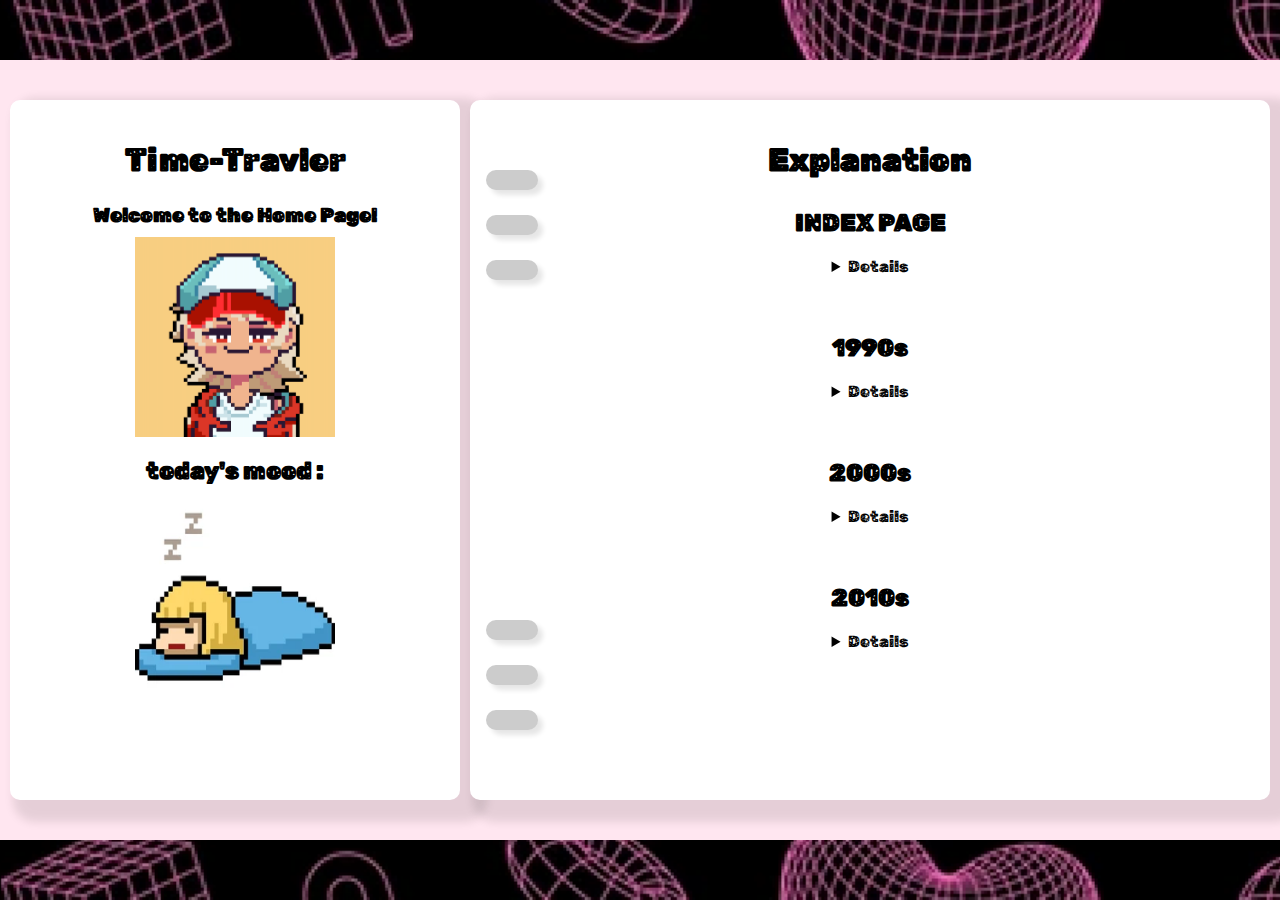
<file: index.html>
<!DOCTYPE html>
<html lang="en">
<head>
    <meta charset="UTF-8">
    <meta name="viewport" content="width=device-width, initial-scale=1.0">
    <title>time-traveler</title>
    <link rel="stylesheet" href="index.css">
    <link rel="preconnect" href="https://fonts.googleapis.com">
<link rel="preconnect" href="https://fonts.gstatic.com" crossorigin>
<link href="https://fonts.googleapis.com/css2?family=Big+Shoulders+Inline:opsz,wght@10..72,100..900&family=Crimson+Text:ital,wght@0,400;0,600;0,700;1,400;1,600;1,700&family=Inter+Tight:ital,wght@0,100..900;1,100..900&family=Lobster&family=Outfit:wght@100..900&family=Playfair+Display:ital,wght@0,400..900;1,400..900&family=Revalia&family=Rubik+Bubbles&family=Rubik+Iso&family=Rubik+Moonrocks&family=Smooch+Sans:wght@100..900&display=swap" rel="stylesheet">
</head>
<body> 
    <div class="glide-container">
        <div class="gliding-text">Welcome to time-travel page!</div>
      </div>

    <div class="notebook-background">
    <div class="container">
        <div class="notebook left-notebook">
          <div class="page">
            <h1> Time-Travler</h1>
            <h1 class="small"> Welcome to the Home Page!</h1>
            <img src="images/avatar.png" >
            <h2> today's mood : </h2>
            <img class="image-two" src="images/mood.jpg">
          </div>
        </div>
    
        <div class="middle-rectangle"></div>
        <div class="middle-rectangle-two"></div>
        <div class="middle-rectangle-three"></div>

        <div class="middle-rectangle-four"></div>
        <div class="middle-rectangle-five"></div>
        <div class="middle-rectangle-six"></div>

    
        <div class="notebook right-notebook">
          <div class="page">
            <h1>Explanation</h1>
            <legend><h2> INDEX PAGE</h2> </legend>
            <details> The index page draws inspiration from the mini homepage websites that were popular in the early 2000s. These personal webpages were often used to introduce oneself, share creative content, and promote ideas or interests in a playful, DIY aesthetic. For this time-traveler project, I reimagined that nostalgic format by designing a digital diary that serves as a gateway to three different decades. The main page features interactive buttons that transport the viewer to immersive, era-specific websites—each one uniquely styled to reflect the cultural and visual trends of the 1990s, 2000s, and 2010s. </details>
            <br> <br> 
            <legend><h2> 1990s </h2> </legend>
            <details> The 1990s-themed website is inspired by NASA’s homepage design from 1994–1997. Embracing its minimalist aesthetic, the site features a simple layout with a main image, background color, and logo, free of decorative elements. I used a table to neatly organize content from Hito Steyerl’s article In Defense of the Poor Image, and added a small interactive “opening box” game that reveals a trophy and a link to the original article. To enhance the retro feel, I included a classic-style footer with underlined blue URL links, reminiscent of early web design.
            </details>
            <br> <br> 
            <legend><h2> 2000s </h2> </legend>
            <details> The 2000s-themed website draws inspiration from the vibrant, playful aesthetics of Y2K pink culture—rooted in retro fashion and early web design. To capture this energy, I incorporated fun animations and a pixelated Mario character that bounces around the page and links to the original article. The content is divided into small, digestible sections within a soft pink container, creating a dynamic and nostalgic browsing experience.
            </details>
            <br> <br> 
            <legend><h2> 2010s </h2> </legend>
            <details> TThe 2010s-themed website takes inspiration from contemporary magazine layouts, which often use structured grids and modular cubes to create visually compelling yet highly readable designs. In my version, content is revealed through interactive hover effects—users can explore by hovering over preview images that capture their interest, encouraging a more engaged and intuitive browsing experience. This design choice reflects the editorial style of the decade, where bold visuals and layered content enhance storytelling. To further enrich the site, I incorporated subtle animations into the navigation and title to guide the user's eye and add a dynamic, polished feel.

            </details>
          </div>
        </div>
      </div>

      
    </div>
    <div class="bookmarks">
        <div class="bookmark">index </div>
        <div class="bookmark"> <a href="1990s/"> 1990s </a> </div>
        <div class="bookmark">  <a href="2000s/"> 2000s </a> </div>
        <div class="bookmark"> <a href="2010s/"> 2010s </a></div>
       
      </div>
    
</body>
</html>
</file>
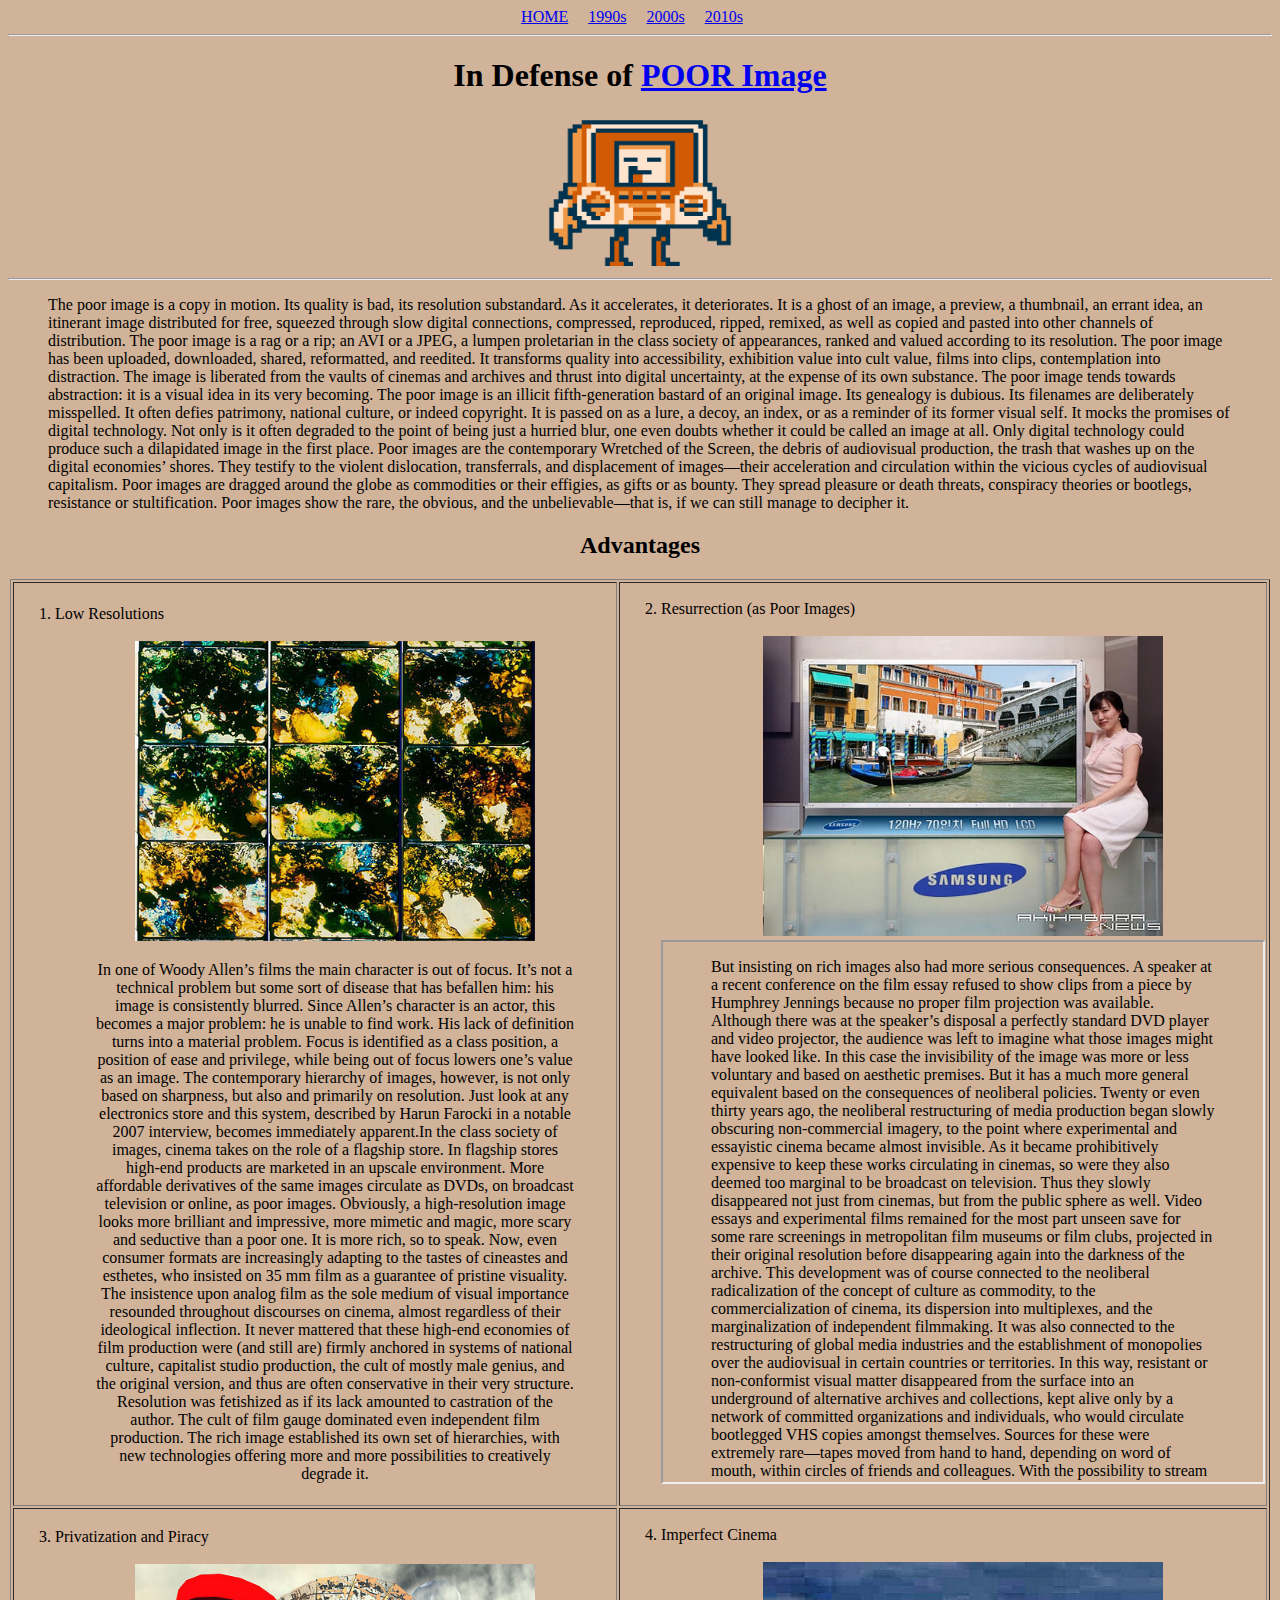
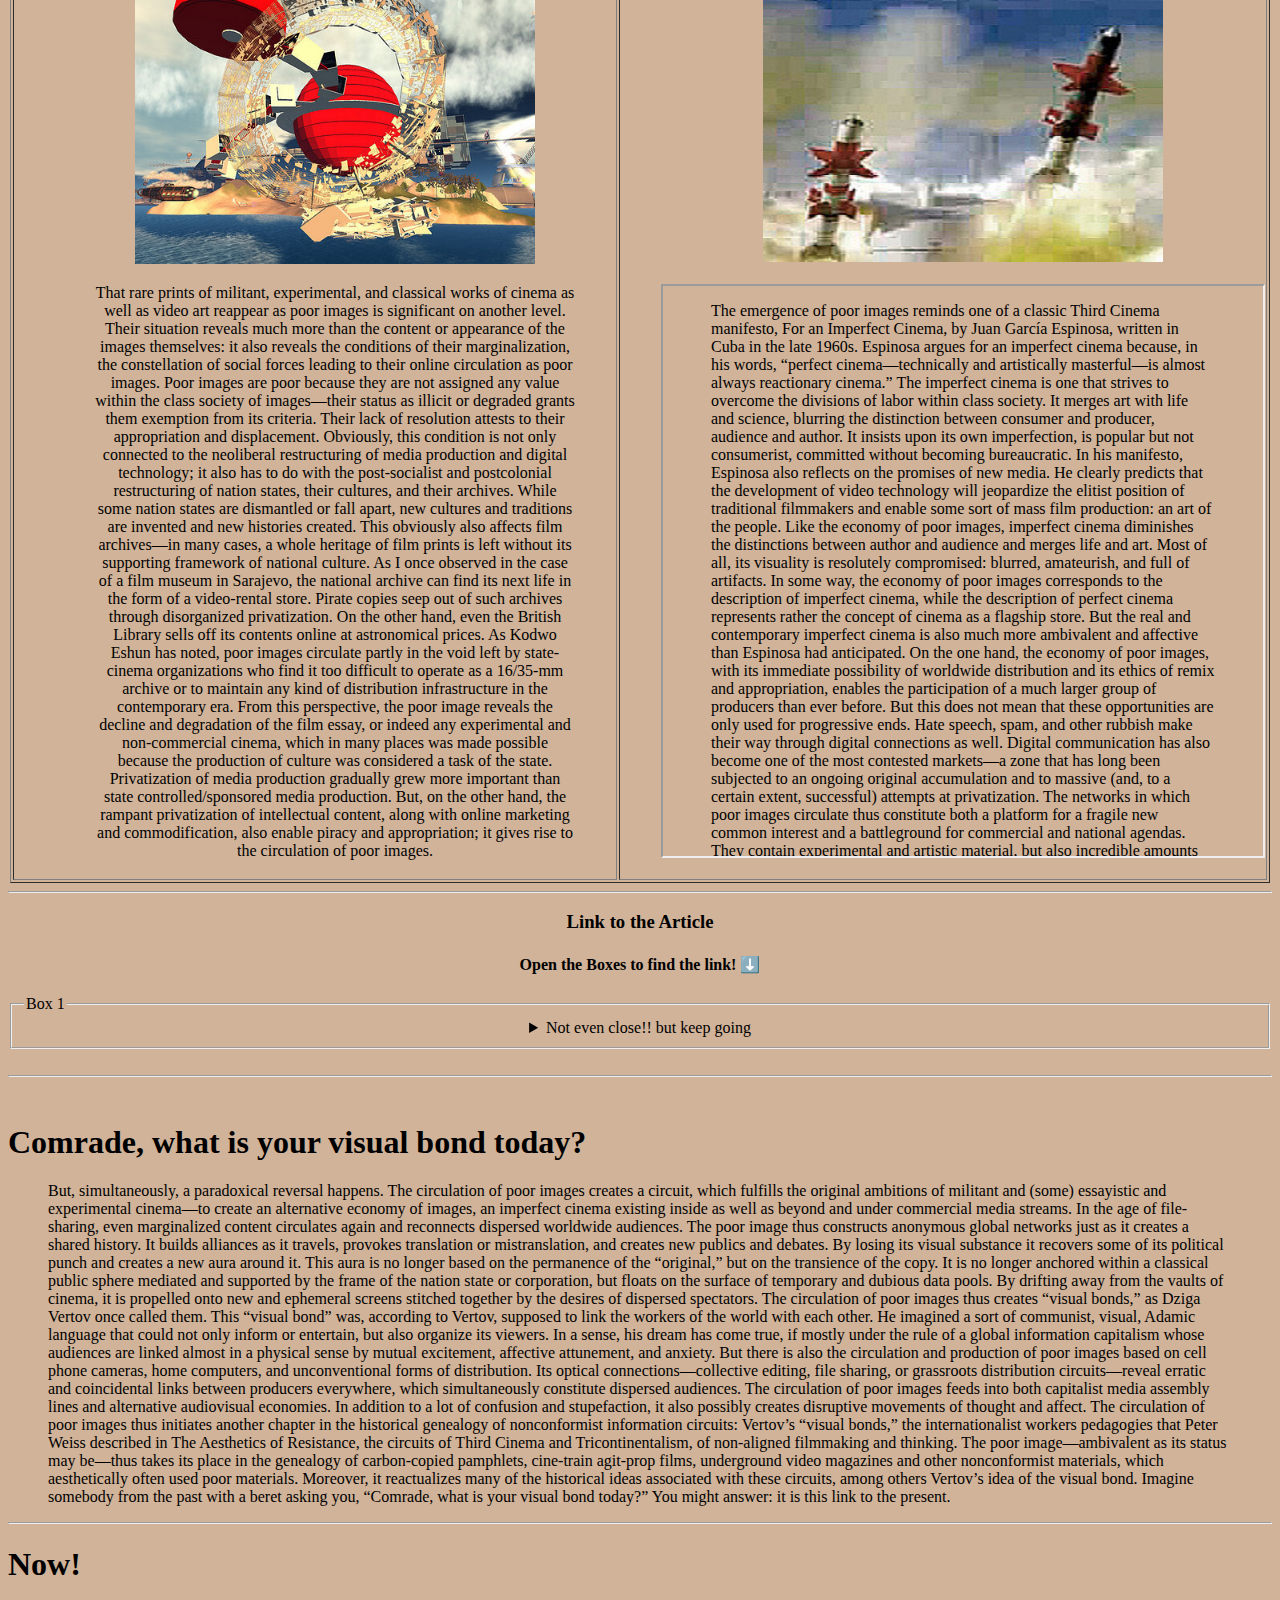
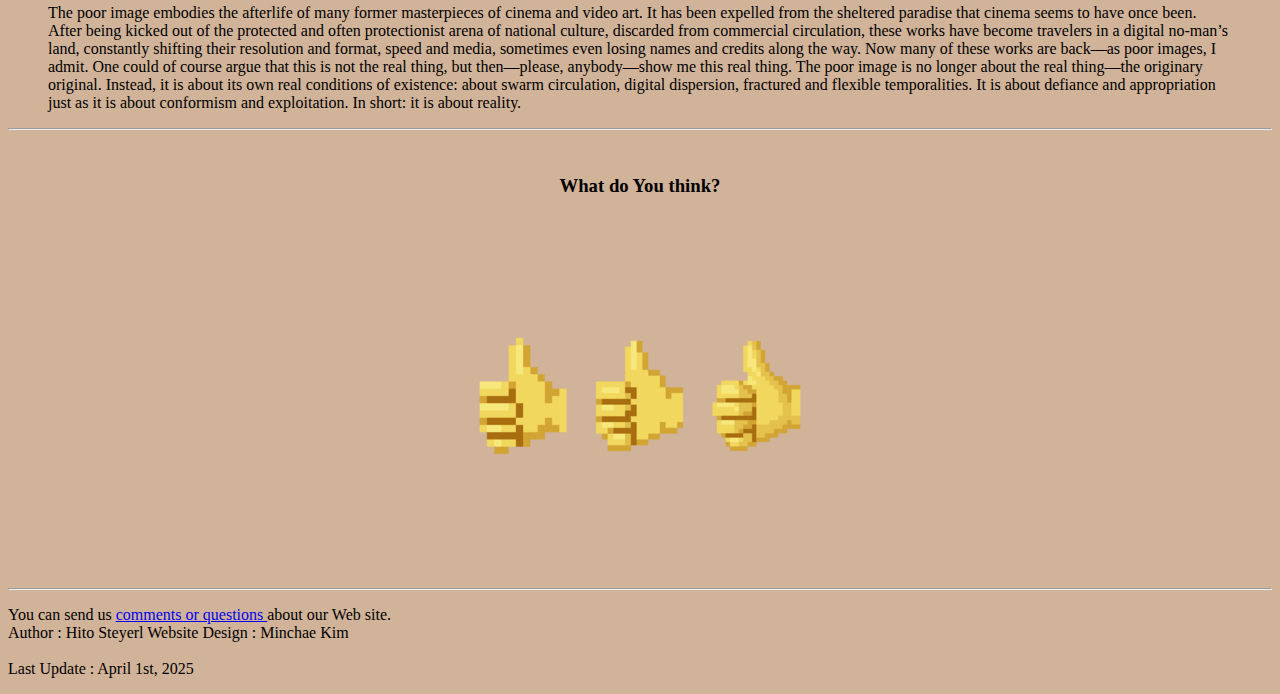
<file: 1990s/index.html>
<!DOCTYPE html>
<html lang="en">
<head>
    <meta charset="UTF-8">
    <meta name="viewport" content="width=device-width, initial-scale=1.0">
    <title>time-traveler_1990s</title>
</head>
<body bgcolor="#D1B399">
    <center>
    <nav> 
        <nav> 
            <a href="/index.html">HOME</a> &nbsp;&nbsp;&nbsp;
            <a href="/1990s/">1990s</a> &nbsp;&nbsp;&nbsp;
            <a href="/2000s/">2000s</a> &nbsp;&nbsp;&nbsp;
            <a href="/2010s/">2010s</a> &nbsp;&nbsp;&nbsp;
        </nav>

        
</center>
<hr> 
    <div class="intro">
    <center>
    <h1> In Defense of <a href="https://www.google.com/search?sca_esv=f731f35a248a5872&sxsrf=AHTn8zpjKN5BDWPgIP6Ljy_GUuUWOxL-wg:1743017613381&q=Poor+image+examples&udm=2&fbs=[base64]&sa=X&ved=2ahUKEwi67brNvqiMAxVBEFkFHQA9Av8QtKgLegQIERAB&biw=1789&bih=933&dpr=2">POOR Image</a>  </h1>
    <img src="images/01.gif" width="200" height="150">
    </center>
</div>
<hr>
<div class="content"> 
       <blockquote> 
        The poor image is a copy in motion. Its quality is bad, its resolution substandard. As it accelerates, it deteriorates. It is a ghost of an image, a preview, a thumbnail, an errant idea, an itinerant image distributed for free, squeezed through slow digital connections, compressed, reproduced, ripped, remixed, as well as copied and pasted into other channels of distribution.

        The poor image is a rag or a rip; an AVI or a JPEG, a lumpen proletarian in the class society of appearances, ranked and valued according to its resolution. The poor image has been uploaded, downloaded, shared, reformatted, and reedited. It transforms quality into accessibility, exhibition value into cult value, films into clips, contemplation into distraction. The image is liberated from the vaults of cinemas and archives and thrust into digital uncertainty, at the expense of its own substance. The poor image tends towards abstraction: it is a visual idea in its very becoming.
        
        The poor image is an illicit fifth-generation bastard of an original image. Its genealogy is dubious. Its filenames are deliberately misspelled. It often defies patrimony, national culture, or indeed copyright. It is passed on as a lure, a decoy, an index, or as a reminder of its former visual self. It mocks the promises of digital technology. Not only is it often degraded to the point of being just a hurried blur, one even doubts whether it could be called an image at all. Only digital technology could produce such a dilapidated image in the first place.
        
        Poor images are the contemporary Wretched of the Screen, the debris of audiovisual production, the trash that washes up on the digital economies’ shores. They testify to the violent dislocation, transferrals, and displacement of images—their acceleration and circulation within the vicious cycles of audiovisual capitalism. Poor images are dragged around the globe as commodities or their effigies, as gifts or as bounty. They spread pleasure or death threats, conspiracy theories or bootlegs, resistance or stultification. Poor images show the rare, the obvious, and the unbelievable—that is, if we can still manage to decipher it.
       </blockquote>

<center> 
    <h2> Advantages </h2>
    <table border="1">
      
      <tr>
        <td width="600" height="150"> 
    
            <ol start="1" >
                <li>Low Resolutions</li>
                <br> 
                <center>
                <img src="images/04.jpg" width="400"height="300"> </center>
                <center> 
                    
                <blockquote> In one of Woody Allen’s films the main character is out of focus. It’s not a technical problem but some sort of disease that has befallen him: his image is consistently blurred. Since Allen’s character is an actor, this becomes a major problem: he is unable to find work. His lack of definition turns into a material problem. Focus is identified as a class position, a position of ease and privilege, while being out of focus lowers one’s value as an image.

                    The contemporary hierarchy of images, however, is not only based on sharpness, but also and primarily on resolution. Just look at any electronics store and this system, described by Harun Farocki in a notable 2007 interview, becomes immediately apparent.In the class society of images, cinema takes on the role of a flagship store. In flagship stores high-end products are marketed in an upscale environment. More affordable derivatives of the same images circulate as DVDs, on broadcast television or online, as poor images.
                    
                    Obviously, a high-resolution image looks more brilliant and impressive, more mimetic and magic, more scary and seductive than a poor one. It is more rich, so to speak. Now, even consumer formats are increasingly adapting to the tastes of cineastes and esthetes, who insisted on 35 mm film as a guarantee of pristine visuality. The insistence upon analog film as the sole medium of visual importance resounded throughout discourses on cinema, almost regardless of their ideological inflection. It never mattered that these high-end economies of film production were (and still are) firmly anchored in systems of national culture, capitalist studio production, the cult of mostly male genius, and the original version, and thus are often conservative in their very structure. Resolution was fetishized as if its lack amounted to castration of the author. The cult of film gauge dominated even independent film production. The rich image established its own set of hierarchies, with new technologies offering more and more possibilities to creatively degrade it.</p> 
                </blockquote>
            </ol>

        </td>
        <td width="600" height="150"> 
            <ol start="2">
                <li> Resurrection (as Poor Images) </li> <br> 
                <center> 
                <img src="images/05.jpg" width="400"height="300"></center>
                <center> 
                <iframe srcdoc=" <blockquote> But insisting on rich images also had more serious consequences. A speaker at a recent conference on the film essay refused to show clips from a piece by Humphrey Jennings because no proper film projection was available. Although there was at the speaker’s disposal a perfectly standard DVD player and video projector, the audience was left to imagine what those images might have looked like.

                    In this case the invisibility of the image was more or less voluntary and based on aesthetic premises. But it has a much more general equivalent based on the consequences of neoliberal policies. Twenty or even thirty years ago, the neoliberal restructuring of media production began slowly obscuring non-commercial imagery, to the point where experimental and essayistic cinema became almost invisible. As it became prohibitively expensive to keep these works circulating in cinemas, so were they also deemed too marginal to be broadcast on television. Thus they slowly disappeared not just from cinemas, but from the public sphere as well. Video essays and experimental films remained for the most part unseen save for some rare screenings in metropolitan film museums or film clubs, projected in their original resolution before disappearing again into the darkness of the archive.
                    
                    This development was of course connected to the neoliberal radicalization of the concept of culture as commodity, to the commercialization of cinema, its dispersion into multiplexes, and the marginalization of independent filmmaking. It was also connected to the restructuring of global media industries and the establishment of monopolies over the audiovisual in certain countries or territories. In this way, resistant or non-conformist visual matter disappeared from the surface into an underground of alternative archives and collections, kept alive only by a network of committed organizations and individuals, who would circulate bootlegged VHS copies amongst themselves. Sources for these were extremely rare—tapes moved from hand to hand, depending on word of mouth, within circles of friends and colleagues. With the possibility to stream video online, this condition started to dramatically change. An increasing number of rare materials reappeared on publicly accessible platforms, some of them carefully curated (Ubuweb) and some just a pile of stuff (YouTube).
                    
                    At present, there are at least twenty torrents of Chris Marker’s film essays available online. If you want a retrospective, you can have it. But the economy of poor images is about more than just downloads: you can keep the files, watch them again, even reedit or improve them if you think it necessary. And the results circulate. Blurred AVI files of half-forgotten masterpieces are exchanged on semi-secret P2P platforms. Clandestine cell-phone videos smuggled out of museums are broadcast on YouTube. DVDs of artists’ viewing copies are bartered. Many works of avant-garde, essayistic, and non-commercial cinema have been resurrected as poor images. Whether they like it or not.</blockquote>"
                    width="600" height="540" scrolling="yes">

                    <!-- https://developer.mozilla.org/en-US/docs/Web/HTML/Element/iframe -->
            </iframe>
        </center>
              </ol>
        </td>
      </tr>
      <tr>
        <td width="600" height="150">
            <ol start="3">
                <li> Privatization and Piracy </li> <br> 
                <center>
                <img src="images/06.jpg" width="400"height="300"> </center>
                <center> 
                <blockquote> That rare prints of militant, experimental, and classical works of cinema as well as video art reappear as poor images is significant on another level. Their situation reveals much more than the content or appearance of the images themselves: it also reveals the conditions of their marginalization, the constellation of social forces leading to their online circulation as poor images. Poor images are poor because they are not assigned any value within the class society of images—their status as illicit or degraded grants them exemption from its criteria. Their lack of resolution attests to their appropriation and displacement.

                    Obviously, this condition is not only connected to the neoliberal restructuring of media production and digital technology; it also has to do with the post-socialist and postcolonial restructuring of nation states, their cultures, and their archives. While some nation states are dismantled or fall apart, new cultures and traditions are invented and new histories created. This obviously also affects film archives—in many cases, a whole heritage of film prints is left without its supporting framework of national culture. As I once observed in the case of a film museum in Sarajevo, the national archive can find its next life in the form of a video-rental store. Pirate copies seep out of such archives through disorganized privatization. On the other hand, even the British Library sells off its contents online at astronomical prices.
                    
                    As Kodwo Eshun has noted, poor images circulate partly in the void left by state-cinema organizations who find it too difficult to operate as a 16/35-mm archive or to maintain any kind of distribution infrastructure in the contemporary era. From this perspective, the poor image reveals the decline and degradation of the film essay, or indeed any experimental and non-commercial cinema, which in many places was made possible because the production of culture was considered a task of the state. Privatization of media production gradually grew more important than state controlled/sponsored media production. But, on the other hand, the rampant privatization of intellectual content, along with online marketing and commodification, also enable piracy and appropriation; it gives rise to the circulation of poor images.</blockquote>
                </center>
              </ol>
        </td>
        <td width="600" height="150">
            <ol start="4">
                <li> Imperfect Cinema </li>
                <br> <center> 
                <img src="images/07.jpg" width="400"height="300"></center> <br> 
                <center> 
                <iframe srcdoc=" <blockquote>  The emergence of poor images reminds one of a classic Third Cinema manifesto, For an Imperfect Cinema, by Juan García Espinosa, written in Cuba in the late 1960s. Espinosa argues for an imperfect cinema because, in his words, “perfect cinema—technically and artistically masterful—is almost always reactionary cinema.” The imperfect cinema is one that strives to overcome the divisions of labor within class society. It merges art with life and science, blurring the distinction between consumer and producer, audience and author. It insists upon its own imperfection, is popular but not consumerist, committed without becoming bureaucratic.

                    In his manifesto, Espinosa also reflects on the promises of new media. He clearly predicts that the development of video technology will jeopardize the elitist position of traditional filmmakers and enable some sort of mass film production: an art of the people. Like the economy of poor images, imperfect cinema diminishes the distinctions between author and audience and merges life and art. Most of all, its visuality is resolutely compromised: blurred, amateurish, and full of artifacts.
                    
                    In some way, the economy of poor images corresponds to the description of imperfect cinema, while the description of perfect cinema represents rather the concept of cinema as a flagship store. But the real and contemporary imperfect cinema is also much more ambivalent and affective than Espinosa had anticipated. On the one hand, the economy of poor images, with its immediate possibility of worldwide distribution and its ethics of remix and appropriation, enables the participation of a much larger group of producers than ever before. But this does not mean that these opportunities are only used for progressive ends. Hate speech, spam, and other rubbish make their way through digital connections as well. Digital communication has also become one of the most contested markets—a zone that has long been subjected to an ongoing original accumulation and to massive (and, to a certain extent, successful) attempts at privatization.
                    
                    The networks in which poor images circulate thus constitute both a platform for a fragile new common interest and a battleground for commercial and national agendas. They contain experimental and artistic material, but also incredible amounts of porn and paranoia. While the territory of poor images allows access to excluded imagery, it is also permeated by the most advanced commodification techniques. While it enables the users’ active participation in the creation and distribution of content, it also drafts them into production. Users become the editors, critics, translators, and (co-)authors of poor images.
                    
                    Poor images are thus popular images—images that can be made and seen by the many. They express all the contradictions of the contemporary crowd: its opportunism, narcissism, desire for autonomy and creation, its inability to focus or make up its mind, its constant readiness for transgression and simultaneous submission. Altogether, poor images present a snapshot of the affective condition of the crowd, its neurosis, paranoia, and fear, as well as its craving for intensity, fun, and distraction. The condition of the images speaks not only of countless transfers and reformattings, but also of the countless people who cared enough about them to convert them over and over again, to add subtitles, reedit, or upload them.
                    
                    In this light, perhaps one has to redefine the value of the image, or, more precisely, to create a new perspective for it. Apart from resolution and exchange value, one might imagine another form of value defined by velocity, intensity, and spread. Poor images are poor because they are heavily compressed and travel quickly. They lose matter and gain speed. But they also express a condition of dematerialization, shared not only with the legacy of conceptual art but above all with contemporary modes of semiotic production. Capital’s semiotic turn, as described by Felix Guattari, plays in favor of the creation and dissemination of compressed and flexible data packages that can be integrated into ever-newer combinations and sequences. This flattening-out of visual content—the concept-in-becoming of the images—positions them within a general informational turn, within economies of knowledge that tear images and their captions out of context into the swirl of permanent capitalist deterritorialization. The history of conceptual art describes this dematerialization of the art object first as a resistant move against the fetish value of visibility. Then, however, the dematerialized art object turns out to be perfectly adapted to the semioticization of capital, and thus to the conceptual turn of capitalism. In a way, the poor image is subject to a similar tension. On the one hand, it operates against the fetish value of high resolution. On the other hand, this is precisely why it also ends up being perfectly integrated into an information capitalism thriving on compressed attention spans, on impression rather than immersion, on intensity rather than contemplation, on previews rather than screenings.</blockquote>"
                    width="600" height="570" scrolling="yes">
          </iframe>
        </center>

              </ol>
        </td>
      </tr>
    </table>
</center>
    </div>  
    <hr> 
    <div class="link"> 
        <center> 
        <h3> Link to the Article </h3>
        <h4> Open the Boxes to find the link! ⬇️</h4>
        <fieldset>
        <legend>Box 1</legend>
        <details>
        <summary> Not even close!! but keep going </summary>
        <fieldset>
        <legend>Box 2</legend>
        <details>
        <summary> Not yet... getting close </summary>
        <fieldset>
        <legend>Box 3</legend>
        <details>
        <summary> You're doing great...</summary>
        <fieldset>
        <legend>Box 4</legend>
        <details>
        <summary>Open more boxes!! </summary>
        <fieldset>
        <legend>Box 5</legend>
        <details>
        <summary> Almost at the finish line! </summary>
        <fieldset>
        <legend>Box 6</legend>
        <details>
        <summary> You're so close... </summary>
        <fieldset>
        <legend>Box 7</legend>
        <details>
        <summary> Don't stop now!! </summary>
        <fieldset>
        <legend>Box 8</legend>
        <details>
        <summary> The next box awaits! </summary>
        <fieldset>
        <legend>Box 9</legend>
        <details>
        <summary> CONGRATZ!! 🎉 </summary>
        <p>Here's a Trophy!</p>
        <img src="images/03.jpg" width="200" height="200" alt="Placeholder Image">
        <br>
        <a href="https://www.e-flux.com/journal/10/61362/in-defense-of-the-poor-image/" target="_blank">Click here for more info!</a>
        </details>
        </fieldset>
        </details>
        </fieldset>
        </details>
        </fieldset>
        </details>
        </fieldset>
        </details>
        </fieldset>
        </details>
        </fieldset>
        </details>
        </fieldset>
        </details>
        </fieldset>
        </details>
        </fieldset>
        </center>
        
    <a href="https://www.example.com">  </a> </center>
</div>
<br> 
    <hr> 
<div class = "content"> <br> 
<h1> Comrade, what is your visual bond today? </h1>
<blockquote> 
But, simultaneously, a paradoxical reversal happens. The circulation of poor images creates a circuit, which fulfills the original ambitions of militant and (some) essayistic and experimental cinema—to create an alternative economy of images, an imperfect cinema existing inside as well as beyond and under commercial media streams. In the age of file-sharing, even marginalized content circulates again and reconnects dispersed worldwide audiences.

The poor image thus constructs anonymous global networks just as it creates a shared history. It builds alliances as it travels, provokes translation or mistranslation, and creates new publics and debates. By losing its visual substance it recovers some of its political punch and creates a new aura around it. This aura is no longer based on the permanence of the “original,” but on the transience of the copy. It is no longer anchored within a classical public sphere mediated and supported by the frame of the nation state or corporation, but floats on the surface of temporary and dubious data pools. By drifting away from the vaults of cinema, it is propelled onto new and ephemeral screens stitched together by the desires of dispersed spectators.

The circulation of poor images thus creates “visual bonds,” as Dziga Vertov once called them. This “visual bond” was, according to Vertov, supposed to link the workers of the world with each other. He imagined a sort of communist, visual, Adamic language that could not only inform or entertain, but also organize its viewers. In a sense, his dream has come true, if mostly under the rule of a global information capitalism whose audiences are linked almost in a physical sense by mutual excitement, affective attunement, and anxiety.

But there is also the circulation and production of poor images based on cell phone cameras, home computers, and unconventional forms of distribution. Its optical connections—collective editing, file sharing, or grassroots distribution circuits—reveal erratic and coincidental links between producers everywhere, which simultaneously constitute dispersed audiences.

The circulation of poor images feeds into both capitalist media assembly lines and alternative audiovisual economies. In addition to a lot of confusion and stupefaction, it also possibly creates disruptive movements of thought and affect. The circulation of poor images thus initiates another chapter in the historical genealogy of nonconformist information circuits: Vertov’s “visual bonds,” the internationalist workers pedagogies that Peter Weiss described in The Aesthetics of Resistance, the circuits of Third Cinema and Tricontinentalism, of non-aligned filmmaking and thinking. The poor image—ambivalent as its status may be—thus takes its place in the genealogy of carbon-copied pamphlets, cine-train agit-prop films, underground video magazines and other nonconformist materials, which aesthetically often used poor materials. Moreover, it reactualizes many of the historical ideas associated with these circuits, among others Vertov’s idea of the visual bond.

Imagine somebody from the past with a beret asking you, “Comrade, what is your visual bond today?”

You might answer: it is this link to the present.
</blockquote>
</div>
<hr> 
<div class="final"> <h1> Now!</h1> <blockquote> The poor image embodies the afterlife of many former masterpieces of cinema and video art. It has been expelled from the sheltered paradise that cinema seems to have once been. After being kicked out of the protected and often protectionist arena of national culture, discarded from commercial circulation, these works have become travelers in a digital no-man’s land, constantly shifting their resolution and format, speed and media, sometimes even losing names and credits along the way.

    Now many of these works are back—as poor images, I admit. One could of course argue that this is not the real thing, but then—please, anybody—show me this real thing.
    
    The poor image is no longer about the real thing—the originary original. Instead, it is about its own real conditions of existence: about swarm circulation, digital dispersion, fractured and flexible temporalities. It is about defiance and appropriation just as it is about conformism and exploitation.
    
    In short: it is about reality.</blockquote> </div>
<hr> 
<br> 
<div class="you">
    <center> 
    <h3> What do You think? </h3>
    <img src="images/08.png"> 
</center>
<hr> 
</div>
    <div class="footer"> 

        <p> You can send us <a href="mailto:mkim38@risd.edu">comments or questions </a> about our Web site.
            <br> 
            Author : Hito Steyerl
            Website Design : Minchae Kim 
            <br>
            <br>
            Last Update : April 1st, 2025

        </p>
    <a href="https://www.example.com">  </a> 
    </div>

</body>
</html>
</file>
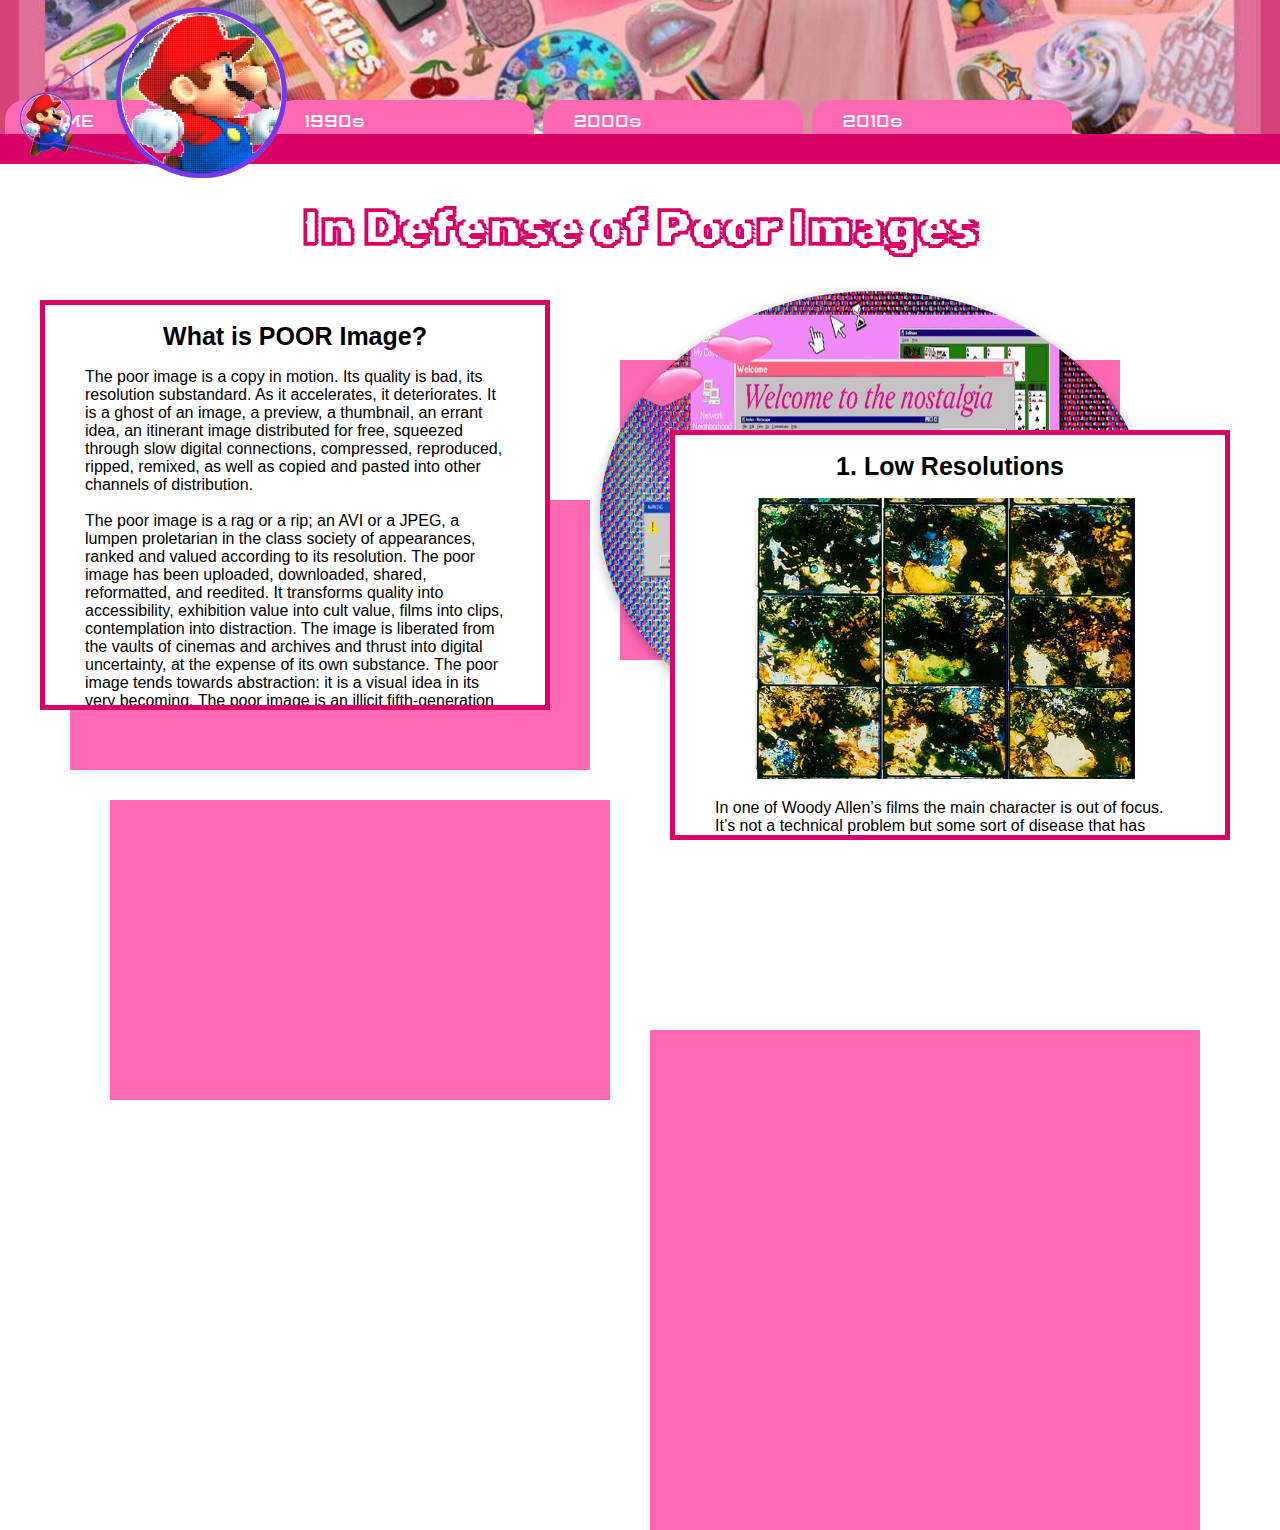
<file: 2000s/index.html>
<!DOCTYPE html>
<html lang="en">
<head>
    <meta charset="UTF-8">
    <meta name="viewport" content="width=device-width, initial-scale=1.0">
    <title>time-traveler_2000s</title>
    <link rel="stylesheet" href="2000s_styles.css">
    <link rel="preconnect" href="https://fonts.googleapis.com">
<link rel="preconnect" href="https://fonts.gstatic.com" crossorigin>
<link href="https://fonts.googleapis.com/css2?family=Big+Shoulders+Inline:opsz,wght@10..72,100..900&family=Crimson+Text:ital,wght@0,400;0,600;0,700;1,400;1,600;1,700&family=Inter+Tight:ital,wght@0,100..900;1,100..900&family=Playfair+Display:ital,wght@0,400..900;1,400..900&family=Revalia&family=Rubik+Iso&family=Smooch+Sans:wght@100..900&display=swap" rel="stylesheet">
    
    <link rel="preconnect" href="https://fonts.googleapis.com">
<link rel="preconnect" href="https://fonts.gstatic.com" crossorigin>
<link href="https://fonts.googleapis.com/css2?family=Big+Shoulders+Inline:opsz,wght@10..72,100..900&family=Crimson+Text:ital,wght@0,400;0,600;0,700;1,400;1,600;1,700&family=Inter+Tight:ital,wght@0,100..900;1,100..900&family=Playfair+Display:ital,wght@0,400..900;1,400..900&family=Rubik+Iso&family=Smooch+Sans:wght@100..900&display=swap" rel="stylesheet">
    </head>
<body>
    <div class="navigation_bar"> 
    <nav> 
        <ul class="nav_bar">
            <li class="nav_bar_two"><a class="nav_bar_three" href="/index.html">HOME</a></li>
            <li class="nav_bar_two"><a class="nav_bar_three" href="/1990s/">1990s</a></li>
            <li class="nav_bar_two"><a class="nav_bar_three" href="/2000s/">2000s</a></li>
            <li class="nav_bar_two"><a class="nav_bar_three"href="/2010s/">2010s</a></li>
        </ul>
    </nav>
    <div class="box_one"> </div>
    
    <h1 class="title"> In Defense of Poor Images </h1>
   
    
    <div class="left-box">
        <h1 class="h1s"> What is POOR Image?</h1>
        <p id="content_box_point">
            <blockquote>  The poor image is a copy in motion. Its quality is bad, its resolution substandard. As it accelerates, it deteriorates. It is a ghost of an image, a preview, a thumbnail, an errant idea, an itinerant image distributed for free, squeezed through slow digital connections, compressed, reproduced, ripped, remixed, as well as copied and pasted into other channels of distribution.
                <br> <br>
            The poor image is a rag or a rip; an AVI or a JPEG, a lumpen proletarian in the class society of appearances, ranked and valued according to its resolution. The poor image has been uploaded, downloaded, shared, reformatted, and reedited. It transforms quality into accessibility, exhibition value into cult value, films into clips, contemplation into distraction. The image is liberated from the vaults of cinemas and archives and thrust into digital uncertainty, at the expense of its own substance. The poor image tends towards abstraction: it is a visual idea in its very becoming.
            The poor image is an illicit fifth-generation bastard of an original image. Its genealogy is dubious. Its filenames are deliberately misspelled. It often defies patrimony, national culture, or indeed copyright. It is passed on as a lure, a decoy, an index, or as a reminder of its former visual self. It mocks the promises of digital technology. Not only is it often degraded to the point of being just a hurried blur, one even doubts whether it could be called an image at all. Only digital technology could produce such a dilapidated image in the first place.
                <br><br> 
            Poor images are the contemporary Wretched of the Screen, the debris of audiovisual production, the trash that washes up on the digital economies’ shores. They testify to the violent dislocation, transferrals, and displacement of images—their acceleration and circulation within the vicious cycles of audiovisual capitalism. Poor images are dragged around the globe as commodities or their effigies, as gifts or as bounty. They spread pleasure or death threats, conspiracy theories or bootlegs, resistance or stultification. Poor images show the rare, the obvious, and the unbelievable—that is, if we can still manage to decipher it.
        </blockquote>
    </div>
    <div class="left-two-box"></div>
    <div class="middle">
        <img id= "middle_pic" src="images/10.jpg">
    </div>
    <div class="right-box">

          <h1 class="h1s"> 1. Low Resolutions </h1> 
       <img src="images/04.jpg"> 
            <blockquote> 
                In one of Woody Allen’s films the main character is out of focus. It’s not a technical problem but some sort of disease that has befallen him: his image is consistently blurred. Since Allen’s character is an actor, this becomes a major problem: he is unable to find work. His lack of definition turns into a material problem. Focus is identified as a class position, a position of ease and privilege, while being out of focus lowers one’s value as an image.
                <br> <br>
                The contemporary hierarchy of images, however, is not only based on sharpness, but also and primarily on resolution. Just look at any electronics store and this system, described by Harun Farocki in a notable 2007 interview, becomes immediately apparent.In the class society of images, cinema takes on the role of a flagship store. In flagship stores high-end products are marketed in an upscale environment. More affordable derivatives of the same images circulate as DVDs, on broadcast television or online, as poor images.
                <br> <br>
                Obviously, a high-resolution image looks more brilliant and impressive, more mimetic and magic, more scary and seductive than a poor one. It is more rich, so to speak. Now, even consumer formats are increasingly adapting to the tastes of cineastes and esthetes, who insisted on 35 mm film as a guarantee of pristine visuality. The insistence upon analog film as the sole medium of visual importance resounded throughout discourses on cinema, almost regardless of their ideological inflection. It never mattered that these high-end economies of film production were (and still are) firmly anchored in systems of national culture, capitalist studio production, the cult of mostly male genius, and the original version, and thus are often conservative in their very structure. Resolution was fetishized as if its lack amounted to castration of the author. The cult of film gauge dominated even independent film production. The rich image established its own set of hierarchies, with new technologies offering more and more possibilities to creatively degrade it.</blockquote>
       
    </div>
    <div class="right-two-box"></div>

    <div class="left-three-box">
        <h1 class="h1s"> 2. Resurrection (as Poor Images) </h1> 
        <img src="images/05.jpg"> 

        <blockquote> 
            But insisting on rich images also had more serious consequences. A speaker at a recent conference on the film essay refused to show clips from a piece by Humphrey Jennings because no proper film projection was available. Although there was at the speaker’s disposal a perfectly standard DVD player and video projector, the audience was left to imagine what those images might have looked like.
            <br> <br> 
            In this case the invisibility of the image was more or less voluntary and based on aesthetic premises. But it has a much more general equivalent based on the consequences of neoliberal policies. Twenty or even thirty years ago, the neoliberal restructuring of media production began slowly obscuring non-commercial imagery, to the point where experimental and essayistic cinema became almost invisible. As it became prohibitively expensive to keep these works circulatingvscode-in cinemas, so were they also deemed too marginal to be broadcast on television. Thus they slowly disappeared not just from cinemas, but from the public sphere as well. Video essays and experimental films remained for the most part unseen save for some rare screenings in metropolitan film museums or film clubs, projected in their original resolution before disappearing again into the darkness of the archive.
            <br> <br> 

            This development was of course connected to the neoliberal radicalization of the concept of culture as commodity, to the commercialization of cinema, its dispersion into multiplexes, and the marginalization of independent filmmaking. It was also connected to the restructuring of global media industries and the establishment of monopolies over the audiovisual in certain countries or territories. In this way, resistant or non-conformist visual matter disappeared from the surface into an underground of alternative archives and collections, kept alive only by a network of committed organizations and individuals, who would circulate bootlegged VHS copies amongst themselves. Sources for these were extremely rare—tapes moved from hand to hand, depending on word of mouth, within circles of friends and colleagues. With the possibility to stream video online, this condition started to dramatically change. An increasing number of rare materials reappeared on publicly accessible platforms, some of them carefully curated (Ubuweb) and some just a pile of stuff (YouTube).
            <br> <br> 

            At present, there are at least twenty torrents of Chris Marker’s film essays available online. If you want a retrospective, you can have it. But the economy of poor images is about more than just downloads: you can keep the files, watch them again, even reedit or improve them if you think it necessary. And the results circulate. Blurred AVI files of half-forgotten masterpieces are exchanged on semi-secret P2P platforms. Clandestine cell-phone videos smuggled out of museums are broadcast on YouTube. DVDs of artists’ viewing copies are bartered. Many works of avant-garde, essayistic, and non-commercial cinema have been resurrected as poor images. Whether they like it or not.
            <br> <br> 

            </blockquote>
    </div>

    <div class="left-four-box">

    <div class="right-three-box">
        <h1 class="h1s"> 3. Privatization and Piracy </h1> 
        <img src="images/06.jpg"> 

        <blockquote> 
            That rare prints of militant, experimental, and classical works of cinema as well as video art reappear as poor images is significant on another level. Their situation reveals much more than the content or appearance of the images themselves: it also reveals the conditions of their marginalization, the constellation of social forces leading to their online circulation as poor images. Poor images are poor because they are not assigned any value within the class society of images—their status as illicit or degraded grants them exemption from its criteria. Their lack of resolution attests to their appropriation and displacement.
            <br> <br> 
            Obviously, this condition is not only connected to the neoliberal restructuring of media production and digital technology; it also has to do with the post-socialist and postcolonial restructuring of nation states, their cultures, and their archives. While some nation states are dismantled or fall apart, new cultures and traditions are invented and new histories created. This obviously also affects film archives—in many cases, a whole heritage of film prints is left without its supporting framework of national culture. As I once observed in the case of a film museum in Sarajevo, the national archive can find its next life in the form of a video-rental store. Pirate copies seep out of such archives through disorganized privatization. On the other hand, even the British Library sells off its contents online at astronomical prices.
            <br> <br> 
            As Kodwo Eshun has noted, poor images circulate partly in the void left by state-cinema organizations who find it too difficult to operate as a 16/35-mm archive or to maintain any kind of distribution infrastructure in the contemporary era. From this perspective, the poor image reveals the decline and degradation of the film essay, or indeed any experimental and non-commercial cinema, which in many places was made possible because the production of culture was considered a task of the state. Privatization of media production gradually grew more important than state controlled/sponsored media production. But, on the other hand, the rampant privatization of intellectual content, along with online marketing and commodification, also enable piracy and appropriation; it gives rise to the circulation of poor images.
            
            <br> <br> 

            </blockquote>
    </div>

    <div class="right-four-box">

        <div class="left-five-box">
            <h1 class="h1s"> 4. Imperfect Cinema </h1> 
            <img src="images/07.jpg"> 
    
            <blockquote> 
                The emergence of poor images reminds one of a classic Third Cinema manifesto, For an Imperfect Cinema, by Juan García Espinosa, written in Cuba in the late 1960s. Espinosa argues for an imperfect cinema because, in his words, “perfect cinema—technically and artistically masterful—is almost always reactionary cinema.” The imperfect cinema is one that strives to overcome the divisions of labor within class society. It merges art with life and science, blurring the distinction between consumer and producer, audience and author. It insists upon its own imperfection, is popular but not consumerist, committed without becoming bureaucratic.
                <br> <br> 
                In his manifesto, Espinosa also reflects on the promises of new media. He clearly predicts that the development of video technology will jeopardize the elitist position of traditional filmmakers and enable some sort of mass film production: an art of the people. Like the economy of poor images, imperfect cinema diminishes the distinctions between author and audience and merges life and art. Most of all, its visuality is resolutely compromised: blurred, amateurish, and full of artifacts.
                <br> <br> 

                In some way, the economy of poor images corresponds to the description of imperfect cinema, while the description of perfect cinema represents rather the concept of cinema as a flagship store. But the real and contemporary imperfect cinema is also much more ambivalent and affective than Espinosa had anticipated. On the one hand, the economy of poor images, with its immediate possibility of worldwide distribution and its ethics of remix and appropriation, enables the participation of a much larger group of producers than ever before. But this does not mean that these opportunities are only used for progressive ends. Hate speech, spam, and other rubbish make their way through digital connections as well. Digital communication has also become one of the most contested markets—a zone that has long been subjected to an ongoing original accumulation and to massive (and, to a certain extent, successful) attempts at privatization.
                <br> <br> 

                The networks in which poor images circulate thus constitute both a platform for a fragile new common interest and a battleground for commercial and national agendas. They contain experimental and artistic material, but also incredible amounts of porn and paranoia. While the territory of poor images allows access to excluded imagery, it is also permeated by the most advanced commodification techniques. While it enables the users’ active participation in the creation and distribution of content, it also drafts them into production. Users become the editors, critics, translators, and (co-)authors of poor images.
                <br> <br> 

                Poor images are thus popular images—images that can be made and seen by the many. They express all the contradictions of the contemporary crowd: its opportunism, narcissism, desire for autonomy and creation, its inability to focus or make up its mind, its constant readiness for transgression and simultaneous submission. Altogether, poor images present a snapshot of the affective condition of the crowd, its neurosis, paranoia, and fear, as well as its craving for intensity, fun, and distraction. The condition of the images speaks not only of countless transfers and reformattings, but also of the countless people who cared enough about them to convert them over and over again, to add subtitles, reedit, or upload them.
                <br> <br> 

                In this light, perhaps one has to redefine the value of the image, or, more precisely, to create a new perspective for it. Apart from resolution and exchange value, one might imagine another form of value defined by velocity, intensity, and spread. Poor images are poor because they are heavily compressed and travel quickly. They lose matter and gain speed. But they also express a condition of dematerialization, shared not only with the legacy of conceptual art but above all with contemporary modes of semiotic production. Capital’s semiotic turn, as described by Felix Guattari, plays in favor of the creation and dissemination of compressed and flexible data packages that can be integrated into ever-newer combinations and sequences.
                <br> <br> 

                </blockquote>
        </div>
    
        <div class="left-six-box">
            
        
            <div class="bouncer">
                <a href="https://www.e-flux.com/journal/10/61362/in-defense-of-the-poor-image/">
                    <img src="images/11.png" alt="Bouncing Image" />
                  </a>
                  
              </div>
              
</div>
</body>
</html>
</file>
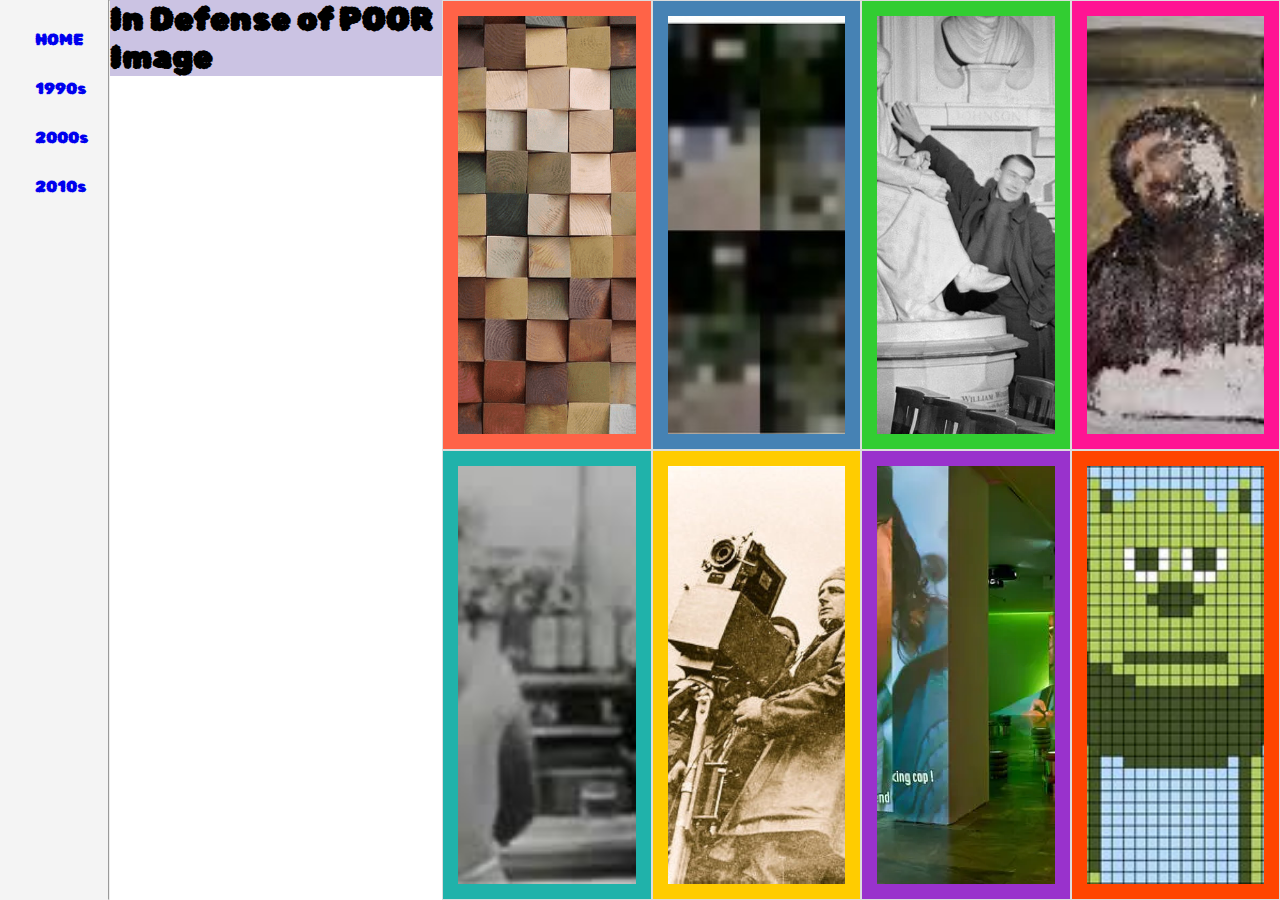
<file: 2010s/index.html>
<!DOCTYPE html>
<html lang="en">
<head>
    <meta charset="UTF-8">
    <meta name="viewport" content="width=device-width, initial-scale=1.0">
    <title>time-traveler-2010s</title>
    <link rel="stylesheet" href="2010s_styles.css">
    <link rel="preconnect" href="https://fonts.googleapis.com">
    <link rel="preconnect" href="https://fonts.googleapis.com">
    <link rel="preconnect" href="https://fonts.gstatic.com" crossorigin>
    <link href="https://fonts.googleapis.com/css2?family=Big+Shoulders+Inline:opsz,wght@10..72,100..900&family=Crimson+Text:ital,wght@0,400;0,600;0,700;1,400;1,600;1,700&family=Inter+Tight:ital,wght@0,100..900;1,100..900&family=Lobster&family=Outfit:wght@100..900&family=Playfair+Display:ital,wght@0,400..900;1,400..900&family=Revalia&family=Rubik+Bubbles&family=Rubik+Iso&family=Smooch+Sans:wght@100..900&display=swap" rel="stylesheet">
</head>
<body>
    <nav> 
        <ul class="nav_bar">
            <li class="nav_bar_two"><a class="nav_bar_three" href="/index.html">HOME</a></li>
            <li class="nav_bar_two"><a class="nav_bar_three" href="/1990s/">1990s</a></li>
            <li class="nav_bar_two"><a class="nav_bar_three" href="/2000s/">2000s</a></li>
            <li class="nav_bar_two"><a class="nav_bar_three" href="/2010s/">2010s</a></li>
        </ul>
    </nav>

        
<hr> 

    <div class="intro">
    <h1> In Defense of POOR Image</a>  </h1>
  
</div>

<div class="grid-container">
<div class="grid-column">
    <div class="preview">
        <img src="images/preview1.png" width="100%" />
    </div>
           <blockquote> 
        The poor image is a copy in motion. Its quality is bad, its resolution substandard. As it accelerates, it deteriorates. It is a ghost of an image, a preview, a thumbnail, an errant idea, an itinerant image distributed for free, squeezed through slow digital connections, compressed, reproduced, ripped, remixed, as well as copied and pasted into other channels of distribution.

        The poor image is a rag or a rip; an AVI or a JPEG, a lumpen proletarian in the class society of appearances, ranked and valued according to its resolution. The poor image has been uploaded, downloaded, shared, reformatted, and reedited. It transforms quality into accessibility, exhibition value into cult value, films into clips, contemplation into distraction. The image is liberated from the vaults of cinemas and archives and thrust into digital uncertainty, at the expense of its own substance. The poor image tends towards abstraction: it is a visual idea in its very becoming.
        
        The poor image is an illicit fifth-generation bastard of an original image. Its genealogy is dubious. Its filenames are deliberately misspelled. It often defies patrimony, national culture, or indeed copyright. It is passed on as a lure, a decoy, an index, or as a reminder of its former visual self. It mocks the promises of digital technology. Not only is it often degraded to the point of being just a hurried blur, one even doubts whether it could be called an image at all. Only digital technology could produce such a dilapidated image in the first place.
        
        Poor images are the contemporary Wretched of the Screen, the debris of audiovisual production, the trash that washes up on the digital economies’ shores. They testify to the violent dislocation, transferrals, and displacement of images—their acceleration and circulation within the vicious cycles of audiovisual capitalism. Poor images are dragged around the globe as commodities or their effigies, as gifts or as bounty. They spread pleasure or death threats, conspiracy theories or bootlegs, resistance or stultification. Poor images show the rare, the obvious, and the unbelievable—that is, if we can still manage to decipher it.
       </blockquote>
    
</div>
<div class="grid-column">  
    <div class="preview">
        <img src="images/preview2.jpg">
    </div>
                    
                <blockquote> 
                        
                    1. Low Resolutions 
                    <br> 
                    <img src="images/04.jpg" width="250"height="200">
                    <br>  
                    In one of Woody Allen’s films the main character is out of focus. It’s not a technical problem but some sort of disease that has befallen him: his image is consistently blurred. Since Allen’s character is an actor, this becomes a major problem: he is unable to find work. His lack of definition turns into a material problem. Focus is identified as a class position, a position of ease and privilege, while being out of focus lowers one’s value as an image.

                    The contemporary hierarchy of images, however, is not only based on sharpness, but also and primarily on resolution. Just look at any electronics store and this system, described by Harun Farocki in a notable 2007 interview, becomes immediately apparent.In the class society of images, cinema takes on the role of a flagship store. In flagship stores high-end products are marketed in an upscale environment. More affordable derivatives of the same images circulate as DVDs, on broadcast television or online, as poor images.
                    
                    Obviously, a high-resolution image looks more brilliant and impressive, more mimetic and magic, more scary and seductive than a poor one. It is more rich, so to speak. Now, even consumer formats are increasingly adapting to the tastes of cineastes and esthetes, who insisted on 35 mm film as a guarantee of pristine visuality. The insistence upon analog film as the sole medium of visual importance resounded throughout discourses on cinema, almost regardless of their ideological inflection. It never mattered that these high-end economies of film production were (and still are) firmly anchored in systems of national culture, capitalist studio production, the cult of mostly male genius, and the original version, and thus are often conservative in their very structure. Resolution was fetishized as if its lack amounted to castration of the author. The cult of film gauge dominated even independent film production. The rich image established its own set of hierarchies, with new technologies offering more and more possibilities to creatively degrade it.</p> 
                </blockquote>
</div>
<div class="grid-column">  
    <div class="preview">
        <img src="images/preview3.jpg">
    </div>


 <blockquote> 
                    
2. Resurrection (as Poor Images) 

<img src="images/05.jpg" width="250"height="200">

                    But insisting on rich images also had more serious consequences. A speaker at a recent conference on the film essay refused to show clips from a piece by Humphrey Jennings because no proper film projection was available. Although there was at the speaker’s disposal a perfectly standard DVD player and video projector, the audience was left to imagine what those images might have looked like.

                    In this case the invisibility of the image was more or less voluntary and based on aesthetic premises. But it has a much more general equivalent based on the consequences of neoliberal policies. Twenty or even thirty years ago, the neoliberal restructuring of media production began slowly obscuring non-commercial imagery, to the point where experimental and essayistic cinema became almost invisible. As it became prohibitively expensive to keep these works circulating in cinemas, so were they also deemed too marginal to be broadcast on television. Thus they slowly disappeared not just from cinemas, but from the public sphere as well. Video essays and experimental films remained for the most part unseen save for some rare screenings in metropolitan film museums or film clubs, projected in their original resolution before disappearing again into the darkness of the archive.
                    
                    This development was of course connected to the neoliberal radicalization of the concept of culture as commodity, to the commercialization of cinema, its dispersion into multiplexes, and the marginalization of independent filmmaking. It was also connected to the restructuring of global media industries and the establishment of monopolies over the audiovisual in certain countries or territories. In this way, resistant or non-conformist visual matter disappeared from the surface into an underground of alternative archives and collections, kept alive only by a network of committed organizations and individuals, who would circulate bootlegged VHS copies amongst themselves. Sources for these were extremely rare—tapes moved from hand to hand, depending on word of mouth, within circles of friends and colleagues. With the possibility to stream video online, this condition started to dramatically change. An increasing number of rare materials reappeared on publicly accessible platforms, some of them carefully curated (Ubuweb) and some just a pile of stuff (YouTube).
                    
                    At present, there are at least twenty torrents of Chris Marker’s film essays available online. If you want a retrospective, you can have it. But the economy of poor images is about more than just downloads: you can keep the files, watch them again, even reedit or improve them if you think it necessary. And the results circulate. Blurred AVI files of half-forgotten masterpieces are exchanged on semi-secret P2P platforms. Clandestine cell-phone videos smuggled out of museums are broadcast on YouTube. DVDs of artists’ viewing copies are bartered. Many works of avant-garde, essayistic, and non-commercial cinema have been resurrected as poor images. Whether they like it or not.</blockquote>
</div>
<div class="grid-column"> 
    <div class="preview">
        <img src="images/preview4.jpg" >
    </div>
 
                <blockquote> 
                    
3. Privatization and Piracy 

<img src="images/06.jpg" width="250"height="200">
                    <br> 
                    That rare prints of militant, experimental, and classical works of cinema as well as video art reappear as poor images is significant on another level. Their situation reveals much more than the content or appearance of the images themselves: it also reveals the conditions of their marginalization, the constellation of social forces leading to their online circulation as poor images. Poor images are poor because they are not assigned any value within the class society of images—their status as illicit or degraded grants them exemption from its criteria. Their lack of resolution attests to their appropriation and displacement.

                    Obviously, this condition is not only connected to the neoliberal restructuring of media production and digital technology; it also has to do with the post-socialist and postcolonial restructuring of nation states, their cultures, and their archives. While some nation states are dismantled or fall apart, new cultures and traditions are invented and new histories created. This obviously also affects film archives—in many cases, a whole heritage of film prints is left without its supporting framework of national culture. As I once observed in the case of a film museum in Sarajevo, the national archive can find its next life in the form of a video-rental store. Pirate copies seep out of such archives through disorganized privatization. On the other hand, even the British Library sells off its contents online at astronomical prices.
                    
                    As Kodwo Eshun has noted, poor images circulate partly in the void left by state-cinema organizations who find it too difficult to operate as a 16/35-mm archive or to maintain any kind of distribution infrastructure in the contemporary era. From this perspective, the poor image reveals the decline and degradation of the film essay, or indeed any experimental and non-commercial cinema, which in many places was made possible because the production of culture was considered a task of the state. Privatization of media production gradually grew more important than state controlled/sponsored media production. But, on the other hand, the rampant privatization of intellectual content, along with online marketing and commodification, also enable piracy and appropriation; it gives rise to the circulation of poor images.</blockquote>
</div> 
<div class="grid-column"> 

    <div class="preview">
        <img src="images/preview5.jpg">
    </div>

<blockquote>  
    4. Imperfect Cinema 
                <img src="images/07.jpg"  width="250"height="200">
                <br> 
    The emergence of poor images reminds one of a classic Third Cinema manifesto, For an Imperfect Cinema, by Juan García Espinosa, written in Cuba in the late 1960s. Espinosa argues for an imperfect cinema because, in his words, “perfect cinema—technically and artistically masterful—is almost always reactionary cinema.” The imperfect cinema is one that strives to overcome the divisions of labor within class society. It merges art with life and science, blurring the distinction between consumer and producer, audience and author. It insists upon its own imperfection, is popular but not consumerist, committed without becoming bureaucratic.

                    In his manifesto, Espinosa also reflects on the promises of new media. He clearly predicts that the development of video technology will jeopardize the elitist position of traditional filmmakers and enable some sort of mass film production: an art of the people. Like the economy of poor images, imperfect cinema diminishes the distinctions between author and audience and merges life and art. Most of all, its visuality is resolutely compromised: blurred, amateurish, and full of artifacts.
                    
                    In some way, the economy of poor images corresponds to the description of imperfect cinema, while the description of perfect cinema represents rather the concept of cinema as a flagship store. But the real and contemporary imperfect cinema is also much more ambivalent and affective than Espinosa had anticipated. On the one hand, the economy of poor images, with its immediate possibility of worldwide distribution and its ethics of remix and appropriation, enables the participation of a much larger group of producers than ever before. But this does not mean that these opportunities are only used for progressive ends. Hate speech, spam, and other rubbish make their way through digital connections as well. Digital communication has also become one of the most contested markets—a zone that has long been subjected to an ongoing original accumulation and to massive (and, to a certain extent, successful) attempts at privatization.
                    
                    The networks in which poor images circulate thus constitute both a platform for a fragile new common interest and a battleground for commercial and national agendas. They contain experimental and artistic material, but also incredible amounts of porn and paranoia. While the territory of poor images allows access to excluded imagery, it is also permeated by the most advanced commodification techniques. While it enables the users’ active participation in the creation and distribution of content, it also drafts them into production. Users become the editors, critics, translators, and (co-)authors of poor images.
                    
                    Poor images are thus popular images—images that can be made and seen by the many. They express all the contradictions of the contemporary crowd: its opportunism, narcissism, desire for autonomy and creation, its inability to focus or make up its mind, its constant readiness for transgression and simultaneous submission. Altogether, poor images present a snapshot of the affective condition of the crowd, its neurosis, paranoia, and fear, as well as its craving for intensity, fun, and distraction. The condition of the images speaks not only of countless transfers and reformattings, but also of the countless people who cared enough about them to convert them over and over again, to add subtitles, reedit, or upload them.
                    
                    In this light, perhaps one has to redefine the value of the image, or, more precisely, to create a new perspective for it. Apart from resolution and exchange value, one might imagine another form of value defined by velocity, intensity, and spread. Poor images are poor because they are heavily compressed and travel quickly. They lose matter and gain speed. But they also express a condition of dematerialization, shared not only with the legacy of conceptual art but above all with contemporary modes of semiotic production. Capital’s semiotic turn, as described by Felix Guattari, plays in favor of the creation and dissemination of compressed and flexible data packages that can be integrated into ever-newer combinations and sequences. This flattening-out of visual content—the concept-in-becoming of the images—positions them within a general informational turn, within economies of knowledge that tear images and their captions out of context into the swirl of permanent capitalist deterritorialization. The history of conceptual art describes this dematerialization of the art object first as a resistant move against the fetish value of visibility. Then, however, the dematerialized art object turns out to be perfectly adapted to the semioticization of capital, and thus to the conceptual turn of capitalism. In a way, the poor image is subject to a similar tension. On the one hand, it operates against the fetish value of high resolution. On the other hand, this is precisely why it also ends up being perfectly integrated into an information capitalism thriving on compressed attention spans, on impression rather than immersion, on intensity rather than contemplation, on previews rather than screenings.</blockquote>
</div>

<div class="grid-column">  
    <div class="preview">
        <img src="images/preview6.jpg">
    </div>

<blockquote> 
    <h1> Comrade, what is your visual bond today? </h1>
But, simultaneously, a paradoxical reversal happens. The circulation of poor images creates a circuit, which fulfills the original ambitions of militant and (some) essayistic and experimental cinema—to create an alternative economy of images, an imperfect cinema existing inside as well as beyond and under commercial media streams. In the age of file-sharing, even marginalized content circulates again and reconnects dispersed worldwide audiences.

The poor image thus constructs anonymous global networks just as it creates a shared history. It builds alliances as it travels, provokes translation or mistranslation, and creates new publics and debates. By losing its visual substance it recovers some of its political punch and creates a new aura around it. This aura is no longer based on the permanence of the “original,” but on the transience of the copy. It is no longer anchored within a classical public sphere mediated and supported by the frame of the nation state or corporation, but floats on the surface of temporary and dubious data pools. By drifting away from the vaults of cinema, it is propelled onto new and ephemeral screens stitched together by the desires of dispersed spectators.

The circulation of poor images thus creates “visual bonds,” as Dziga Vertov once called them. This “visual bond” was, according to Vertov, supposed to link the workers of the world with each other. He imagined a sort of communist, visual, Adamic language that could not only inform or entertain, but also organize its viewers. In a sense, his dream has come true, if mostly under the rule of a global information capitalism whose audiences are linked almost in a physical sense by mutual excitement, affective attunement, and anxiety.

But there is also the circulation and production of poor images based on cell phone cameras, home computers, and unconventional forms of distribution. Its optical connections—collective editing, file sharing, or grassroots distribution circuits—reveal erratic and coincidental links between producers everywhere, which simultaneously constitute dispersed audiences.

The circulation of poor images feeds into both capitalist media assembly lines and alternative audiovisual economies. In addition to a lot of confusion and stupefaction, it also possibly creates disruptive movements of thought and affect. The circulation of poor images thus initiates another chapter in the historical genealogy of nonconformist information circuits: Vertov’s “visual bonds,” the internationalist workers pedagogies that Peter Weiss described in The Aesthetics of Resistance, the circuits of Third Cinema and Tricontinentalism, of non-aligned filmmaking and thinking. The poor image—ambivalent as its status may be—thus takes its place in the genealogy of carbon-copied pamphlets, cine-train agit-prop films, underground video magazines and other nonconformist materials, which aesthetically often used poor materials. Moreover, it reactualizes many of the historical ideas associated with these circuits, among others Vertov’s idea of the visual bond.

Imagine somebody from the past with a beret asking you, “Comrade, what is your visual bond today?”

You might answer: it is this link to the present.
</blockquote>
</div>

<div class="grid-column">  
    <div class="preview">
        <img src="images/preview7.png" >
    </div>

    <blockquote>
        <h1> Now!</h1> 
        The poor image embodies the afterlife of many former masterpieces of cinema and video art. It has been expelled from the sheltered paradise that cinema seems to have once been. After being kicked out of the protected and often protectionist arena of national culture, discarded from commercial circulation, these works have become travelers in a digital no-man’s land, constantly shifting their resolution and format, speed and media, sometimes even losing names and credits along the way.

    Now many of these works are back—as poor images, I admit. One could of course argue that this is not the real thing, but then—please, anybody—show me this real thing.
    
    The poor image is no longer about the real thing—the originary original. Instead, it is about its own real conditions of existence: about swarm circulation, digital dispersion, fractured and flexible temporalities. It is about defiance and appropriation just as it is about conformism and exploitation.
    
    In short: it is about reality.</blockquote> 
</div>

<div class="grid-column">  
    <div class="preview">
        <img src="images/preview8.jpg" >
    </div>

    <blockquote>
        <h1> THE END!</h1> <br> 
    <blockquote> Click <a href="https://www.e-flux.com/journal/10/61362/in-defense-of-the-poor-image/"> HERE </a> to see the full article </blockquote> 
</div>
</div>
</body>
</html>
</file>
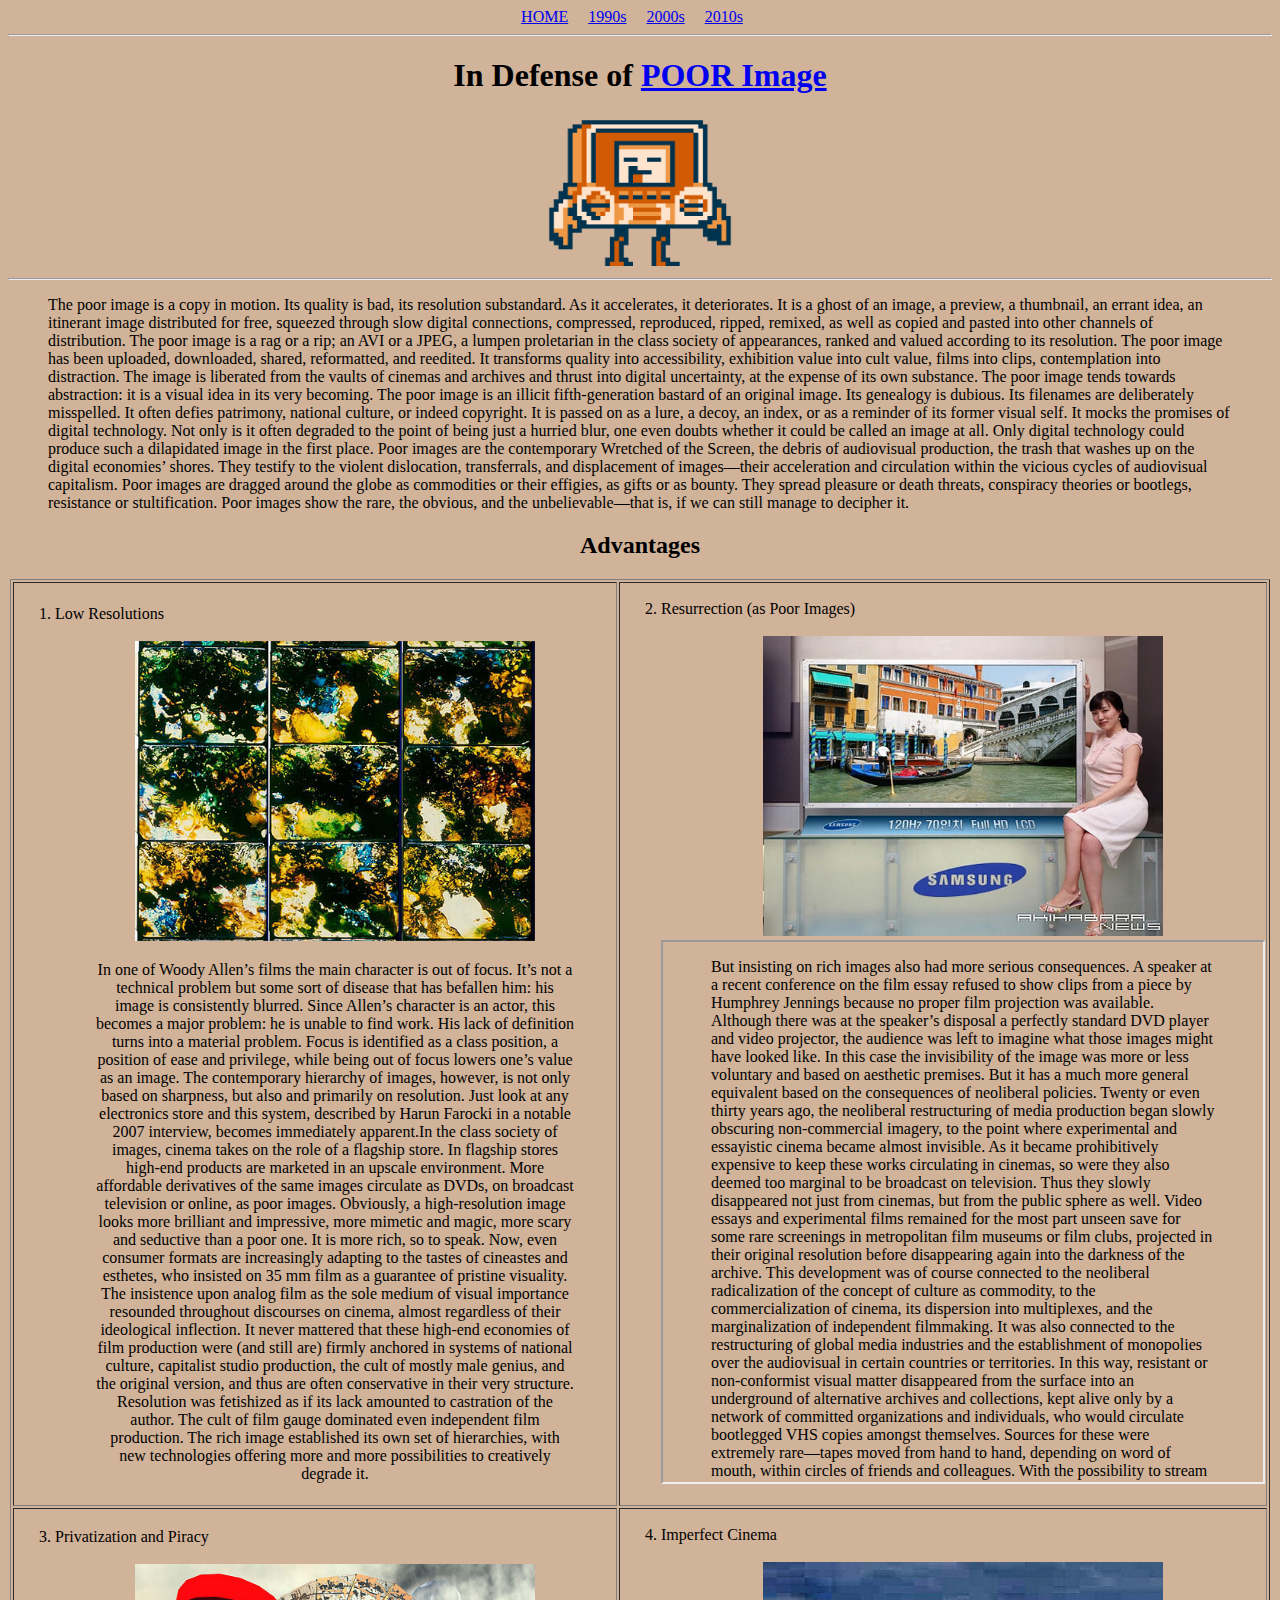
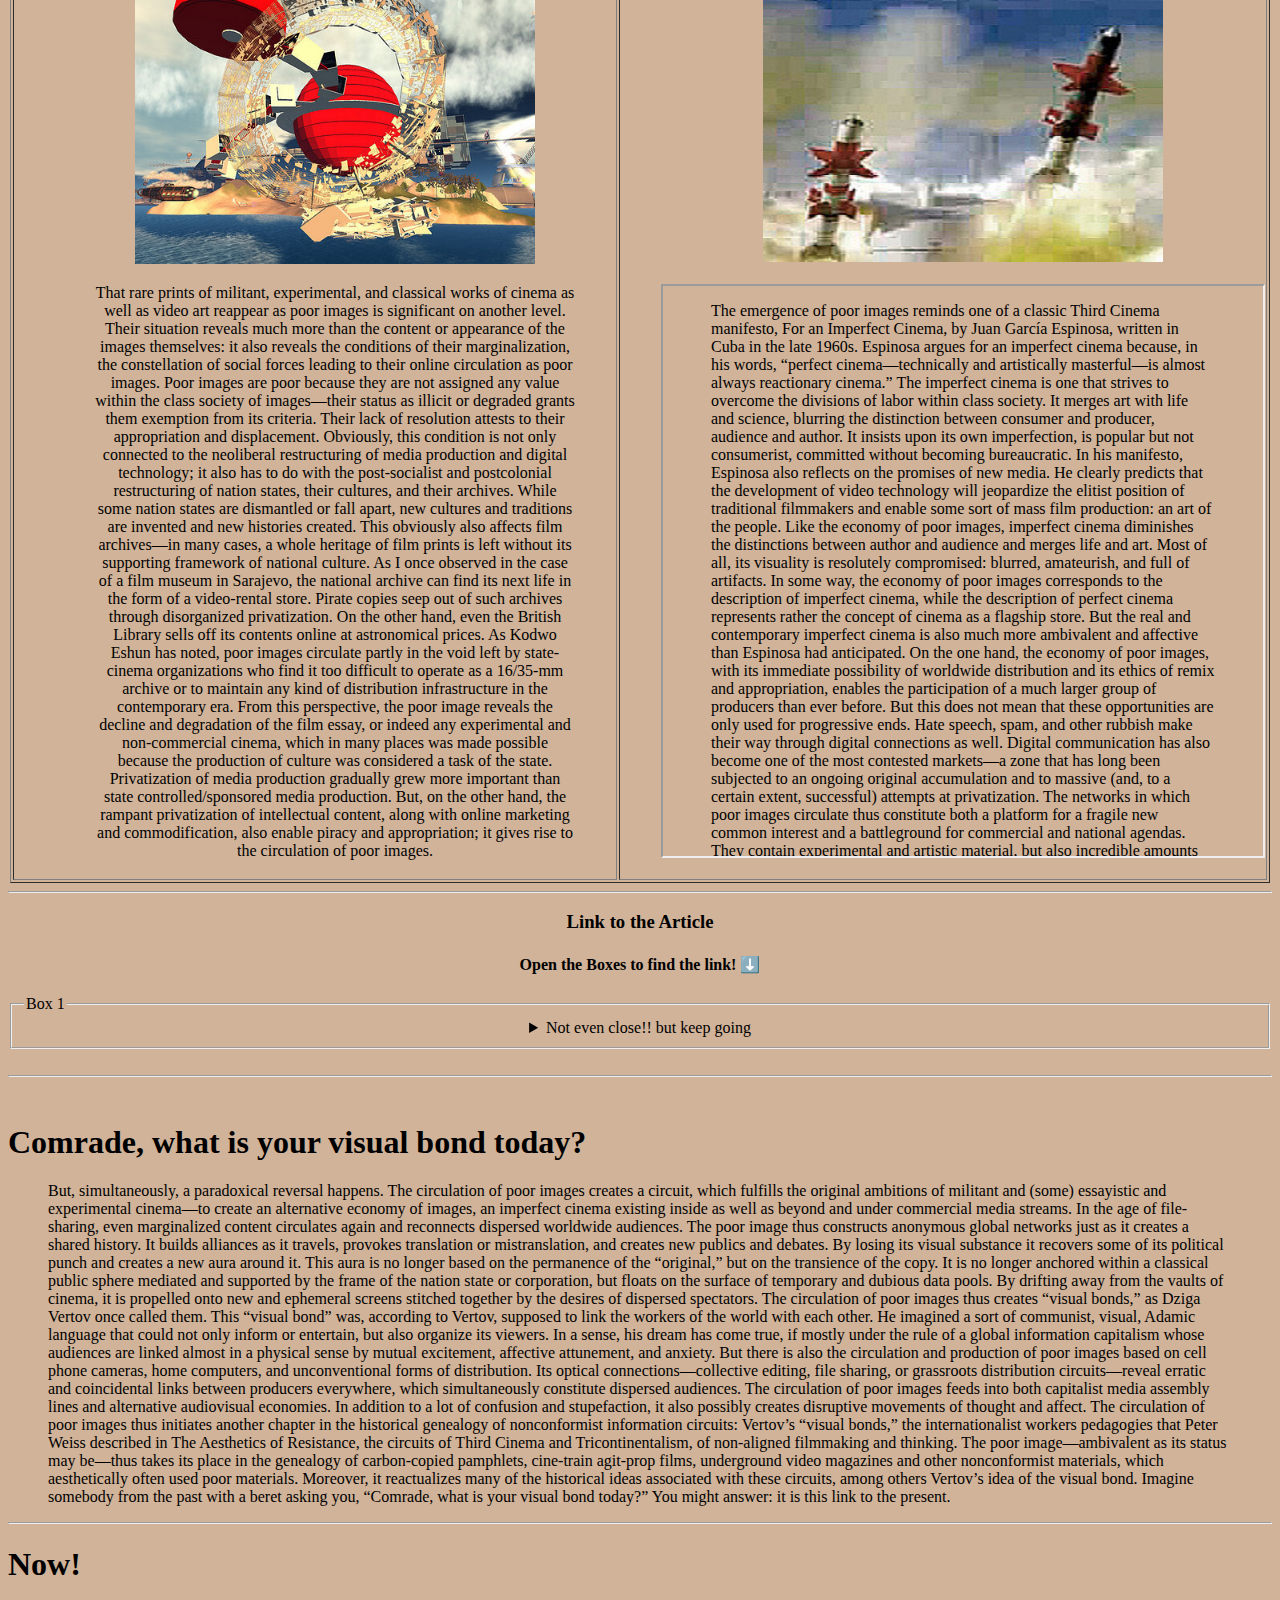
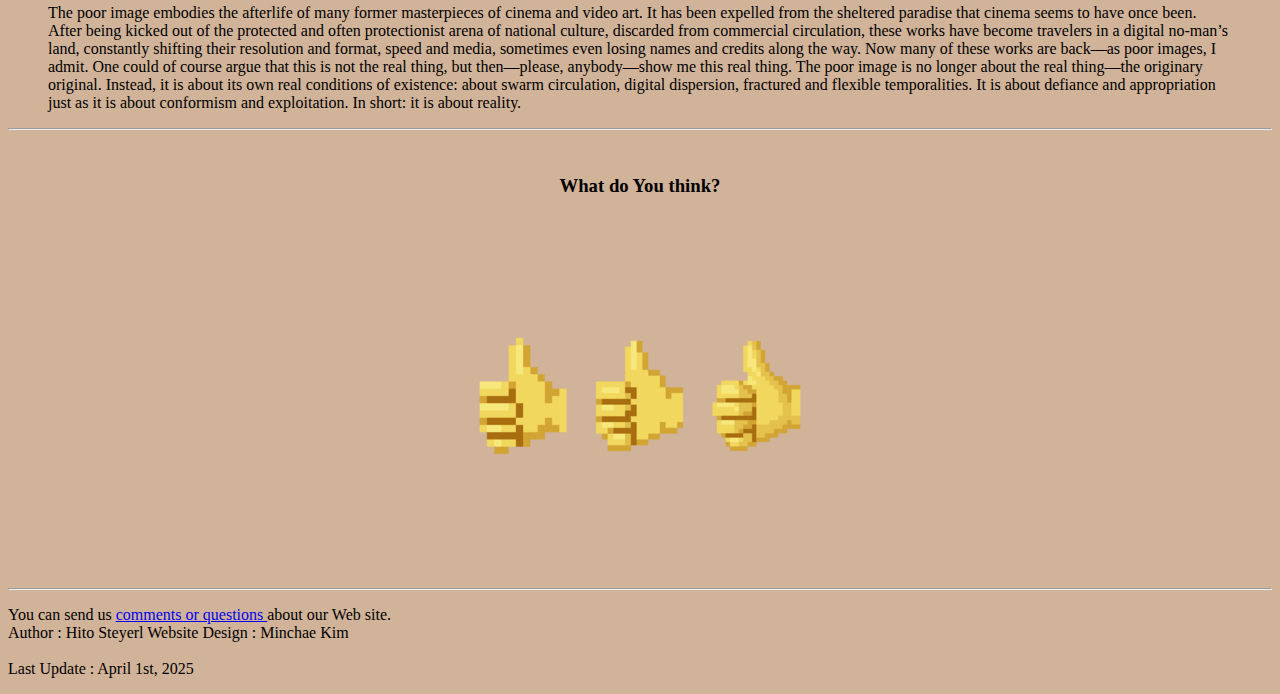
<file: 1990s_index.html>
<!DOCTYPE html>
<html lang="en">
<head>
    <meta charset="UTF-8">
    <meta name="viewport" content="width=device-width, initial-scale=1.0">
    <title>time-traveler_1990s</title>
</head>
<body bgcolor="#D1B399">
    <center>
    <nav> 
        <nav> 
            <a href="index.html">HOME</a> &nbsp;&nbsp;&nbsp;
            <a href="1990s_index.html">1990s</a> &nbsp;&nbsp;&nbsp;
            <a href="2000s_index.html">2000s</a> &nbsp;&nbsp;&nbsp;
            <a href="2010s_index.html">2010s</a> &nbsp;&nbsp;&nbsp;
        </nav>

        
</center>
<hr> 
    <div class="intro">
    <center>
    <h1> In Defense of <a href="https://www.google.com/search?sca_esv=f731f35a248a5872&sxsrf=AHTn8zpjKN5BDWPgIP6Ljy_GUuUWOxL-wg:1743017613381&q=Poor+image+examples&udm=2&fbs=[base64]&sa=X&ved=2ahUKEwi67brNvqiMAxVBEFkFHQA9Av8QtKgLegQIERAB&biw=1789&bih=933&dpr=2">POOR Image</a>  </h1>
    <img src="images/01.gif" width="200" height="150">
    </center>
</div>
<hr>
<div class="content"> 
       <blockquote> 
        The poor image is a copy in motion. Its quality is bad, its resolution substandard. As it accelerates, it deteriorates. It is a ghost of an image, a preview, a thumbnail, an errant idea, an itinerant image distributed for free, squeezed through slow digital connections, compressed, reproduced, ripped, remixed, as well as copied and pasted into other channels of distribution.

        The poor image is a rag or a rip; an AVI or a JPEG, a lumpen proletarian in the class society of appearances, ranked and valued according to its resolution. The poor image has been uploaded, downloaded, shared, reformatted, and reedited. It transforms quality into accessibility, exhibition value into cult value, films into clips, contemplation into distraction. The image is liberated from the vaults of cinemas and archives and thrust into digital uncertainty, at the expense of its own substance. The poor image tends towards abstraction: it is a visual idea in its very becoming.
        
        The poor image is an illicit fifth-generation bastard of an original image. Its genealogy is dubious. Its filenames are deliberately misspelled. It often defies patrimony, national culture, or indeed copyright. It is passed on as a lure, a decoy, an index, or as a reminder of its former visual self. It mocks the promises of digital technology. Not only is it often degraded to the point of being just a hurried blur, one even doubts whether it could be called an image at all. Only digital technology could produce such a dilapidated image in the first place.
        
        Poor images are the contemporary Wretched of the Screen, the debris of audiovisual production, the trash that washes up on the digital economies’ shores. They testify to the violent dislocation, transferrals, and displacement of images—their acceleration and circulation within the vicious cycles of audiovisual capitalism. Poor images are dragged around the globe as commodities or their effigies, as gifts or as bounty. They spread pleasure or death threats, conspiracy theories or bootlegs, resistance or stultification. Poor images show the rare, the obvious, and the unbelievable—that is, if we can still manage to decipher it.
       </blockquote>

<center> 
    <h2> Advantages </h2>
    <table border="1">
      
      <tr>
        <td width="600" height="150"> 
    
            <ol start="1" >
                <li>Low Resolutions</li>
                <br> 
                <center>
                <img src="images/04.jpg" width="400"height="300"> </center>
                <center> 
                    
                <blockquote> In one of Woody Allen’s films the main character is out of focus. It’s not a technical problem but some sort of disease that has befallen him: his image is consistently blurred. Since Allen’s character is an actor, this becomes a major problem: he is unable to find work. His lack of definition turns into a material problem. Focus is identified as a class position, a position of ease and privilege, while being out of focus lowers one’s value as an image.

                    The contemporary hierarchy of images, however, is not only based on sharpness, but also and primarily on resolution. Just look at any electronics store and this system, described by Harun Farocki in a notable 2007 interview, becomes immediately apparent.In the class society of images, cinema takes on the role of a flagship store. In flagship stores high-end products are marketed in an upscale environment. More affordable derivatives of the same images circulate as DVDs, on broadcast television or online, as poor images.
                    
                    Obviously, a high-resolution image looks more brilliant and impressive, more mimetic and magic, more scary and seductive than a poor one. It is more rich, so to speak. Now, even consumer formats are increasingly adapting to the tastes of cineastes and esthetes, who insisted on 35 mm film as a guarantee of pristine visuality. The insistence upon analog film as the sole medium of visual importance resounded throughout discourses on cinema, almost regardless of their ideological inflection. It never mattered that these high-end economies of film production were (and still are) firmly anchored in systems of national culture, capitalist studio production, the cult of mostly male genius, and the original version, and thus are often conservative in their very structure. Resolution was fetishized as if its lack amounted to castration of the author. The cult of film gauge dominated even independent film production. The rich image established its own set of hierarchies, with new technologies offering more and more possibilities to creatively degrade it.</p> 
                </blockquote>
            </ol>

        </td>
        <td width="600" height="150"> 
            <ol start="2">
                <li> Resurrection (as Poor Images) </li> <br> 
                <center> 
                <img src="images/05.jpg" width="400"height="300"></center>
                <center> 
                <iframe srcdoc=" <blockquote> But insisting on rich images also had more serious consequences. A speaker at a recent conference on the film essay refused to show clips from a piece by Humphrey Jennings because no proper film projection was available. Although there was at the speaker’s disposal a perfectly standard DVD player and video projector, the audience was left to imagine what those images might have looked like.

                    In this case the invisibility of the image was more or less voluntary and based on aesthetic premises. But it has a much more general equivalent based on the consequences of neoliberal policies. Twenty or even thirty years ago, the neoliberal restructuring of media production began slowly obscuring non-commercial imagery, to the point where experimental and essayistic cinema became almost invisible. As it became prohibitively expensive to keep these works circulating in cinemas, so were they also deemed too marginal to be broadcast on television. Thus they slowly disappeared not just from cinemas, but from the public sphere as well. Video essays and experimental films remained for the most part unseen save for some rare screenings in metropolitan film museums or film clubs, projected in their original resolution before disappearing again into the darkness of the archive.
                    
                    This development was of course connected to the neoliberal radicalization of the concept of culture as commodity, to the commercialization of cinema, its dispersion into multiplexes, and the marginalization of independent filmmaking. It was also connected to the restructuring of global media industries and the establishment of monopolies over the audiovisual in certain countries or territories. In this way, resistant or non-conformist visual matter disappeared from the surface into an underground of alternative archives and collections, kept alive only by a network of committed organizations and individuals, who would circulate bootlegged VHS copies amongst themselves. Sources for these were extremely rare—tapes moved from hand to hand, depending on word of mouth, within circles of friends and colleagues. With the possibility to stream video online, this condition started to dramatically change. An increasing number of rare materials reappeared on publicly accessible platforms, some of them carefully curated (Ubuweb) and some just a pile of stuff (YouTube).
                    
                    At present, there are at least twenty torrents of Chris Marker’s film essays available online. If you want a retrospective, you can have it. But the economy of poor images is about more than just downloads: you can keep the files, watch them again, even reedit or improve them if you think it necessary. And the results circulate. Blurred AVI files of half-forgotten masterpieces are exchanged on semi-secret P2P platforms. Clandestine cell-phone videos smuggled out of museums are broadcast on YouTube. DVDs of artists’ viewing copies are bartered. Many works of avant-garde, essayistic, and non-commercial cinema have been resurrected as poor images. Whether they like it or not.</blockquote>"
                    width="600" height="540" scrolling="yes">

                    <!-- https://developer.mozilla.org/en-US/docs/Web/HTML/Element/iframe -->
            </iframe>
        </center>
              </ol>
        </td>
      </tr>
      <tr>
        <td width="600" height="150">
            <ol start="3">
                <li> Privatization and Piracy </li> <br> 
                <center>
                <img src="images/06.jpg" width="400"height="300"> </center>
                <center> 
                <blockquote> That rare prints of militant, experimental, and classical works of cinema as well as video art reappear as poor images is significant on another level. Their situation reveals much more than the content or appearance of the images themselves: it also reveals the conditions of their marginalization, the constellation of social forces leading to their online circulation as poor images. Poor images are poor because they are not assigned any value within the class society of images—their status as illicit or degraded grants them exemption from its criteria. Their lack of resolution attests to their appropriation and displacement.

                    Obviously, this condition is not only connected to the neoliberal restructuring of media production and digital technology; it also has to do with the post-socialist and postcolonial restructuring of nation states, their cultures, and their archives. While some nation states are dismantled or fall apart, new cultures and traditions are invented and new histories created. This obviously also affects film archives—in many cases, a whole heritage of film prints is left without its supporting framework of national culture. As I once observed in the case of a film museum in Sarajevo, the national archive can find its next life in the form of a video-rental store. Pirate copies seep out of such archives through disorganized privatization. On the other hand, even the British Library sells off its contents online at astronomical prices.
                    
                    As Kodwo Eshun has noted, poor images circulate partly in the void left by state-cinema organizations who find it too difficult to operate as a 16/35-mm archive or to maintain any kind of distribution infrastructure in the contemporary era. From this perspective, the poor image reveals the decline and degradation of the film essay, or indeed any experimental and non-commercial cinema, which in many places was made possible because the production of culture was considered a task of the state. Privatization of media production gradually grew more important than state controlled/sponsored media production. But, on the other hand, the rampant privatization of intellectual content, along with online marketing and commodification, also enable piracy and appropriation; it gives rise to the circulation of poor images.</blockquote>
                </center>
              </ol>
        </td>
        <td width="600" height="150">
            <ol start="4">
                <li> Imperfect Cinema </li>
                <br> <center> 
                <img src="images/07.jpg" width="400"height="300"></center> <br> 
                <center> 
                <iframe srcdoc=" <blockquote>  The emergence of poor images reminds one of a classic Third Cinema manifesto, For an Imperfect Cinema, by Juan García Espinosa, written in Cuba in the late 1960s. Espinosa argues for an imperfect cinema because, in his words, “perfect cinema—technically and artistically masterful—is almost always reactionary cinema.” The imperfect cinema is one that strives to overcome the divisions of labor within class society. It merges art with life and science, blurring the distinction between consumer and producer, audience and author. It insists upon its own imperfection, is popular but not consumerist, committed without becoming bureaucratic.

                    In his manifesto, Espinosa also reflects on the promises of new media. He clearly predicts that the development of video technology will jeopardize the elitist position of traditional filmmakers and enable some sort of mass film production: an art of the people. Like the economy of poor images, imperfect cinema diminishes the distinctions between author and audience and merges life and art. Most of all, its visuality is resolutely compromised: blurred, amateurish, and full of artifacts.
                    
                    In some way, the economy of poor images corresponds to the description of imperfect cinema, while the description of perfect cinema represents rather the concept of cinema as a flagship store. But the real and contemporary imperfect cinema is also much more ambivalent and affective than Espinosa had anticipated. On the one hand, the economy of poor images, with its immediate possibility of worldwide distribution and its ethics of remix and appropriation, enables the participation of a much larger group of producers than ever before. But this does not mean that these opportunities are only used for progressive ends. Hate speech, spam, and other rubbish make their way through digital connections as well. Digital communication has also become one of the most contested markets—a zone that has long been subjected to an ongoing original accumulation and to massive (and, to a certain extent, successful) attempts at privatization.
                    
                    The networks in which poor images circulate thus constitute both a platform for a fragile new common interest and a battleground for commercial and national agendas. They contain experimental and artistic material, but also incredible amounts of porn and paranoia. While the territory of poor images allows access to excluded imagery, it is also permeated by the most advanced commodification techniques. While it enables the users’ active participation in the creation and distribution of content, it also drafts them into production. Users become the editors, critics, translators, and (co-)authors of poor images.
                    
                    Poor images are thus popular images—images that can be made and seen by the many. They express all the contradictions of the contemporary crowd: its opportunism, narcissism, desire for autonomy and creation, its inability to focus or make up its mind, its constant readiness for transgression and simultaneous submission. Altogether, poor images present a snapshot of the affective condition of the crowd, its neurosis, paranoia, and fear, as well as its craving for intensity, fun, and distraction. The condition of the images speaks not only of countless transfers and reformattings, but also of the countless people who cared enough about them to convert them over and over again, to add subtitles, reedit, or upload them.
                    
                    In this light, perhaps one has to redefine the value of the image, or, more precisely, to create a new perspective for it. Apart from resolution and exchange value, one might imagine another form of value defined by velocity, intensity, and spread. Poor images are poor because they are heavily compressed and travel quickly. They lose matter and gain speed. But they also express a condition of dematerialization, shared not only with the legacy of conceptual art but above all with contemporary modes of semiotic production. Capital’s semiotic turn, as described by Felix Guattari, plays in favor of the creation and dissemination of compressed and flexible data packages that can be integrated into ever-newer combinations and sequences. This flattening-out of visual content—the concept-in-becoming of the images—positions them within a general informational turn, within economies of knowledge that tear images and their captions out of context into the swirl of permanent capitalist deterritorialization. The history of conceptual art describes this dematerialization of the art object first as a resistant move against the fetish value of visibility. Then, however, the dematerialized art object turns out to be perfectly adapted to the semioticization of capital, and thus to the conceptual turn of capitalism. In a way, the poor image is subject to a similar tension. On the one hand, it operates against the fetish value of high resolution. On the other hand, this is precisely why it also ends up being perfectly integrated into an information capitalism thriving on compressed attention spans, on impression rather than immersion, on intensity rather than contemplation, on previews rather than screenings.</blockquote>"
                    width="600" height="570" scrolling="yes">
          </iframe>
        </center>

              </ol>
        </td>
      </tr>
    </table>
</center>
    </div>  
    <hr> 
    <div class="link"> 
        <center> 
        <h3> Link to the Article </h3>
        <h4> Open the Boxes to find the link! ⬇️</h4>
        <fieldset>
        <legend>Box 1</legend>
        <details>
        <summary> Not even close!! but keep going </summary>
        <fieldset>
        <legend>Box 2</legend>
        <details>
        <summary> Not yet... getting close </summary>
        <fieldset>
        <legend>Box 3</legend>
        <details>
        <summary> You're doing great...</summary>
        <fieldset>
        <legend>Box 4</legend>
        <details>
        <summary>Open more boxes!! </summary>
        <fieldset>
        <legend>Box 5</legend>
        <details>
        <summary> Almost at the finish line! </summary>
        <fieldset>
        <legend>Box 6</legend>
        <details>
        <summary> You're so close... </summary>
        <fieldset>
        <legend>Box 7</legend>
        <details>
        <summary> Don't stop now!! </summary>
        <fieldset>
        <legend>Box 8</legend>
        <details>
        <summary> The next box awaits! </summary>
        <fieldset>
        <legend>Box 9</legend>
        <details>
        <summary> CONGRATZ!! 🎉 </summary>
        <p>Here's a Trophy!</p>
        <img src="images/03.jpg" width="200" height="200" alt="Placeholder Image">
        <br>
        <a href="https://www.e-flux.com/journal/10/61362/in-defense-of-the-poor-image/" target="_blank">Click here for more info!</a>
        </details>
        </fieldset>
        </details>
        </fieldset>
        </details>
        </fieldset>
        </details>
        </fieldset>
        </details>
        </fieldset>
        </details>
        </fieldset>
        </details>
        </fieldset>
        </details>
        </fieldset>
        </details>
        </fieldset>
        </center>
        
    <a href="https://www.example.com">  </a> </center>
</div>
<br> 
    <hr> 
<div class = "content"> <br> 
<h1> Comrade, what is your visual bond today? </h1>
<blockquote> 
But, simultaneously, a paradoxical reversal happens. The circulation of poor images creates a circuit, which fulfills the original ambitions of militant and (some) essayistic and experimental cinema—to create an alternative economy of images, an imperfect cinema existing inside as well as beyond and under commercial media streams. In the age of file-sharing, even marginalized content circulates again and reconnects dispersed worldwide audiences.

The poor image thus constructs anonymous global networks just as it creates a shared history. It builds alliances as it travels, provokes translation or mistranslation, and creates new publics and debates. By losing its visual substance it recovers some of its political punch and creates a new aura around it. This aura is no longer based on the permanence of the “original,” but on the transience of the copy. It is no longer anchored within a classical public sphere mediated and supported by the frame of the nation state or corporation, but floats on the surface of temporary and dubious data pools. By drifting away from the vaults of cinema, it is propelled onto new and ephemeral screens stitched together by the desires of dispersed spectators.

The circulation of poor images thus creates “visual bonds,” as Dziga Vertov once called them. This “visual bond” was, according to Vertov, supposed to link the workers of the world with each other. He imagined a sort of communist, visual, Adamic language that could not only inform or entertain, but also organize its viewers. In a sense, his dream has come true, if mostly under the rule of a global information capitalism whose audiences are linked almost in a physical sense by mutual excitement, affective attunement, and anxiety.

But there is also the circulation and production of poor images based on cell phone cameras, home computers, and unconventional forms of distribution. Its optical connections—collective editing, file sharing, or grassroots distribution circuits—reveal erratic and coincidental links between producers everywhere, which simultaneously constitute dispersed audiences.

The circulation of poor images feeds into both capitalist media assembly lines and alternative audiovisual economies. In addition to a lot of confusion and stupefaction, it also possibly creates disruptive movements of thought and affect. The circulation of poor images thus initiates another chapter in the historical genealogy of nonconformist information circuits: Vertov’s “visual bonds,” the internationalist workers pedagogies that Peter Weiss described in The Aesthetics of Resistance, the circuits of Third Cinema and Tricontinentalism, of non-aligned filmmaking and thinking. The poor image—ambivalent as its status may be—thus takes its place in the genealogy of carbon-copied pamphlets, cine-train agit-prop films, underground video magazines and other nonconformist materials, which aesthetically often used poor materials. Moreover, it reactualizes many of the historical ideas associated with these circuits, among others Vertov’s idea of the visual bond.

Imagine somebody from the past with a beret asking you, “Comrade, what is your visual bond today?”

You might answer: it is this link to the present.
</blockquote>
</div>
<hr> 
<div class="final"> <h1> Now!</h1> <blockquote> The poor image embodies the afterlife of many former masterpieces of cinema and video art. It has been expelled from the sheltered paradise that cinema seems to have once been. After being kicked out of the protected and often protectionist arena of national culture, discarded from commercial circulation, these works have become travelers in a digital no-man’s land, constantly shifting their resolution and format, speed and media, sometimes even losing names and credits along the way.

    Now many of these works are back—as poor images, I admit. One could of course argue that this is not the real thing, but then—please, anybody—show me this real thing.
    
    The poor image is no longer about the real thing—the originary original. Instead, it is about its own real conditions of existence: about swarm circulation, digital dispersion, fractured and flexible temporalities. It is about defiance and appropriation just as it is about conformism and exploitation.
    
    In short: it is about reality.</blockquote> </div>
<hr> 
<br> 
<div class="you">
    <center> 
    <h3> What do You think? </h3>
    <img src="images/08.png"> 
</center>
<hr> 
</div>
    <div class="footer"> 

        <p> You can send us <a href="mailto:mkim38@risd.edu">comments or questions </a> about our Web site.
            <br> 
            Author : Hito Steyerl
            Website Design : Minchae Kim 
            <br>
            <br>
            Last Update : April 1st, 2025

        </p>
    <a href="https://www.example.com">  </a> 
    </div>

</body>
</html>
</file>
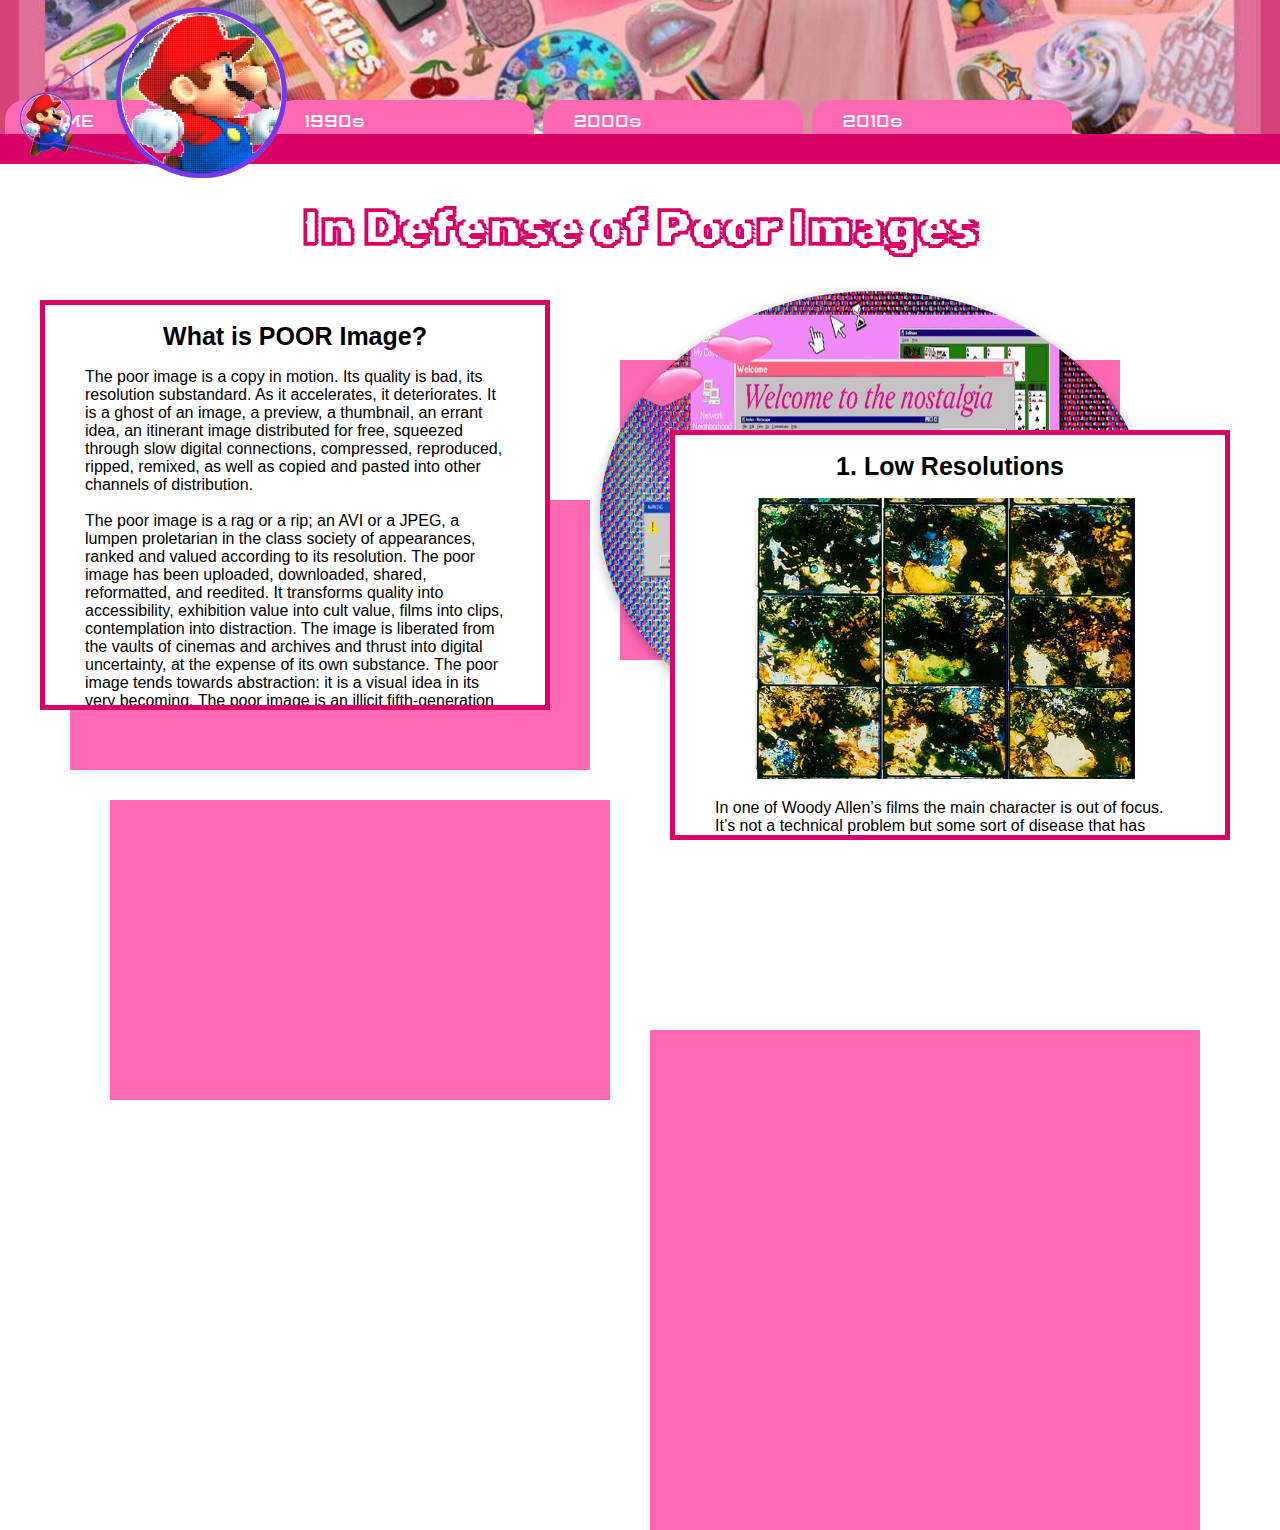
<file: 2000s_index.html>
<!DOCTYPE html>
<html lang="en">
<head>
    <meta charset="UTF-8">
    <meta name="viewport" content="width=device-width, initial-scale=1.0">
    <title>time-traveler_2000s</title>
    <link rel="stylesheet" href="2000s_styles.css">
    <link rel="preconnect" href="https://fonts.googleapis.com">
<link rel="preconnect" href="https://fonts.gstatic.com" crossorigin>
<link href="https://fonts.googleapis.com/css2?family=Big+Shoulders+Inline:opsz,wght@10..72,100..900&family=Crimson+Text:ital,wght@0,400;0,600;0,700;1,400;1,600;1,700&family=Inter+Tight:ital,wght@0,100..900;1,100..900&family=Playfair+Display:ital,wght@0,400..900;1,400..900&family=Revalia&family=Rubik+Iso&family=Smooch+Sans:wght@100..900&display=swap" rel="stylesheet">
    
    <link rel="preconnect" href="https://fonts.googleapis.com">
<link rel="preconnect" href="https://fonts.gstatic.com" crossorigin>
<link href="https://fonts.googleapis.com/css2?family=Big+Shoulders+Inline:opsz,wght@10..72,100..900&family=Crimson+Text:ital,wght@0,400;0,600;0,700;1,400;1,600;1,700&family=Inter+Tight:ital,wght@0,100..900;1,100..900&family=Playfair+Display:ital,wght@0,400..900;1,400..900&family=Rubik+Iso&family=Smooch+Sans:wght@100..900&display=swap" rel="stylesheet">
    </head>
<body>
    <div class="navigation_bar"> 
    <nav> 
        <ul class="nav_bar">
            <li class="nav_bar_two"><a class="nav_bar_three" href="index.html">HOME</a></li>
            <li class="nav_bar_two"><a class="nav_bar_three" href="1990s_index.html">1990s</a></li>
            <li class="nav_bar_two"><a class="nav_bar_three" href="2000s_index.html">2000s</a></li>
            <li class="nav_bar_two"><a class="nav_bar_three"href="2010s_index.html">2010s</a></li>
        </ul>
    </nav>
    <div class="box_one"> </div>
    
    <h1 class="title"> In Defense of Poor Images </h1>
   
    
    <div class="left-box">
        <h1 class="h1s"> What is POOR Image?</h1>
        <p id="content_box_point">
            <blockquote>  The poor image is a copy in motion. Its quality is bad, its resolution substandard. As it accelerates, it deteriorates. It is a ghost of an image, a preview, a thumbnail, an errant idea, an itinerant image distributed for free, squeezed through slow digital connections, compressed, reproduced, ripped, remixed, as well as copied and pasted into other channels of distribution.
                <br> <br>
            The poor image is a rag or a rip; an AVI or a JPEG, a lumpen proletarian in the class society of appearances, ranked and valued according to its resolution. The poor image has been uploaded, downloaded, shared, reformatted, and reedited. It transforms quality into accessibility, exhibition value into cult value, films into clips, contemplation into distraction. The image is liberated from the vaults of cinemas and archives and thrust into digital uncertainty, at the expense of its own substance. The poor image tends towards abstraction: it is a visual idea in its very becoming.
            The poor image is an illicit fifth-generation bastard of an original image. Its genealogy is dubious. Its filenames are deliberately misspelled. It often defies patrimony, national culture, or indeed copyright. It is passed on as a lure, a decoy, an index, or as a reminder of its former visual self. It mocks the promises of digital technology. Not only is it often degraded to the point of being just a hurried blur, one even doubts whether it could be called an image at all. Only digital technology could produce such a dilapidated image in the first place.
                <br><br> 
            Poor images are the contemporary Wretched of the Screen, the debris of audiovisual production, the trash that washes up on the digital economies’ shores. They testify to the violent dislocation, transferrals, and displacement of images—their acceleration and circulation within the vicious cycles of audiovisual capitalism. Poor images are dragged around the globe as commodities or their effigies, as gifts or as bounty. They spread pleasure or death threats, conspiracy theories or bootlegs, resistance or stultification. Poor images show the rare, the obvious, and the unbelievable—that is, if we can still manage to decipher it.
        </blockquote>
    </div>
    <div class="left-two-box"></div>
    <div class="middle">
        <img id= "middle_pic" src="images/10.jpg">
    </div>
    <div class="right-box">

          <h1 class="h1s"> 1. Low Resolutions </h1> 
       <img src="images/04.jpg"> 
            <blockquote> 
                In one of Woody Allen’s films the main character is out of focus. It’s not a technical problem but some sort of disease that has befallen him: his image is consistently blurred. Since Allen’s character is an actor, this becomes a major problem: he is unable to find work. His lack of definition turns into a material problem. Focus is identified as a class position, a position of ease and privilege, while being out of focus lowers one’s value as an image.
                <br> <br>
                The contemporary hierarchy of images, however, is not only based on sharpness, but also and primarily on resolution. Just look at any electronics store and this system, described by Harun Farocki in a notable 2007 interview, becomes immediately apparent.In the class society of images, cinema takes on the role of a flagship store. In flagship stores high-end products are marketed in an upscale environment. More affordable derivatives of the same images circulate as DVDs, on broadcast television or online, as poor images.
                <br> <br>
                Obviously, a high-resolution image looks more brilliant and impressive, more mimetic and magic, more scary and seductive than a poor one. It is more rich, so to speak. Now, even consumer formats are increasingly adapting to the tastes of cineastes and esthetes, who insisted on 35 mm film as a guarantee of pristine visuality. The insistence upon analog film as the sole medium of visual importance resounded throughout discourses on cinema, almost regardless of their ideological inflection. It never mattered that these high-end economies of film production were (and still are) firmly anchored in systems of national culture, capitalist studio production, the cult of mostly male genius, and the original version, and thus are often conservative in their very structure. Resolution was fetishized as if its lack amounted to castration of the author. The cult of film gauge dominated even independent film production. The rich image established its own set of hierarchies, with new technologies offering more and more possibilities to creatively degrade it.</blockquote>
       
    </div>
    <div class="right-two-box"></div>

    <div class="left-three-box">
        <h1 class="h1s"> 2. Resurrection (as Poor Images) </h1> 
        <img src="images/05.jpg"> 

        <blockquote> 
            But insisting on rich images also had more serious consequences. A speaker at a recent conference on the film essay refused to show clips from a piece by Humphrey Jennings because no proper film projection was available. Although there was at the speaker’s disposal a perfectly standard DVD player and video projector, the audience was left to imagine what those images might have looked like.
            <br> <br> 
            In this case the invisibility of the image was more or less voluntary and based on aesthetic premises. But it has a much more general equivalent based on the consequences of neoliberal policies. Twenty or even thirty years ago, the neoliberal restructuring of media production began slowly obscuring non-commercial imagery, to the point where experimental and essayistic cinema became almost invisible. As it became prohibitively expensive to keep these works circulatingvscode-in cinemas, so were they also deemed too marginal to be broadcast on television. Thus they slowly disappeared not just from cinemas, but from the public sphere as well. Video essays and experimental films remained for the most part unseen save for some rare screenings in metropolitan film museums or film clubs, projected in their original resolution before disappearing again into the darkness of the archive.
            <br> <br> 

            This development was of course connected to the neoliberal radicalization of the concept of culture as commodity, to the commercialization of cinema, its dispersion into multiplexes, and the marginalization of independent filmmaking. It was also connected to the restructuring of global media industries and the establishment of monopolies over the audiovisual in certain countries or territories. In this way, resistant or non-conformist visual matter disappeared from the surface into an underground of alternative archives and collections, kept alive only by a network of committed organizations and individuals, who would circulate bootlegged VHS copies amongst themselves. Sources for these were extremely rare—tapes moved from hand to hand, depending on word of mouth, within circles of friends and colleagues. With the possibility to stream video online, this condition started to dramatically change. An increasing number of rare materials reappeared on publicly accessible platforms, some of them carefully curated (Ubuweb) and some just a pile of stuff (YouTube).
            <br> <br> 

            At present, there are at least twenty torrents of Chris Marker’s film essays available online. If you want a retrospective, you can have it. But the economy of poor images is about more than just downloads: you can keep the files, watch them again, even reedit or improve them if you think it necessary. And the results circulate. Blurred AVI files of half-forgotten masterpieces are exchanged on semi-secret P2P platforms. Clandestine cell-phone videos smuggled out of museums are broadcast on YouTube. DVDs of artists’ viewing copies are bartered. Many works of avant-garde, essayistic, and non-commercial cinema have been resurrected as poor images. Whether they like it or not.
            <br> <br> 

            </blockquote>
    </div>

    <div class="left-four-box">

    <div class="right-three-box">
        <h1 class="h1s"> 3. Privatization and Piracy </h1> 
        <img src="images/06.jpg"> 

        <blockquote> 
            That rare prints of militant, experimental, and classical works of cinema as well as video art reappear as poor images is significant on another level. Their situation reveals much more than the content or appearance of the images themselves: it also reveals the conditions of their marginalization, the constellation of social forces leading to their online circulation as poor images. Poor images are poor because they are not assigned any value within the class society of images—their status as illicit or degraded grants them exemption from its criteria. Their lack of resolution attests to their appropriation and displacement.
            <br> <br> 
            Obviously, this condition is not only connected to the neoliberal restructuring of media production and digital technology; it also has to do with the post-socialist and postcolonial restructuring of nation states, their cultures, and their archives. While some nation states are dismantled or fall apart, new cultures and traditions are invented and new histories created. This obviously also affects film archives—in many cases, a whole heritage of film prints is left without its supporting framework of national culture. As I once observed in the case of a film museum in Sarajevo, the national archive can find its next life in the form of a video-rental store. Pirate copies seep out of such archives through disorganized privatization. On the other hand, even the British Library sells off its contents online at astronomical prices.
            <br> <br> 
            As Kodwo Eshun has noted, poor images circulate partly in the void left by state-cinema organizations who find it too difficult to operate as a 16/35-mm archive or to maintain any kind of distribution infrastructure in the contemporary era. From this perspective, the poor image reveals the decline and degradation of the film essay, or indeed any experimental and non-commercial cinema, which in many places was made possible because the production of culture was considered a task of the state. Privatization of media production gradually grew more important than state controlled/sponsored media production. But, on the other hand, the rampant privatization of intellectual content, along with online marketing and commodification, also enable piracy and appropriation; it gives rise to the circulation of poor images.
            
            <br> <br> 

            </blockquote>
    </div>

    <div class="right-four-box">

        <div class="left-five-box">
            <h1 class="h1s"> 4. Imperfect Cinema </h1> 
            <img src="images/07.jpg"> 
    
            <blockquote> 
                The emergence of poor images reminds one of a classic Third Cinema manifesto, For an Imperfect Cinema, by Juan García Espinosa, written in Cuba in the late 1960s. Espinosa argues for an imperfect cinema because, in his words, “perfect cinema—technically and artistically masterful—is almost always reactionary cinema.” The imperfect cinema is one that strives to overcome the divisions of labor within class society. It merges art with life and science, blurring the distinction between consumer and producer, audience and author. It insists upon its own imperfection, is popular but not consumerist, committed without becoming bureaucratic.
                <br> <br> 
                In his manifesto, Espinosa also reflects on the promises of new media. He clearly predicts that the development of video technology will jeopardize the elitist position of traditional filmmakers and enable some sort of mass film production: an art of the people. Like the economy of poor images, imperfect cinema diminishes the distinctions between author and audience and merges life and art. Most of all, its visuality is resolutely compromised: blurred, amateurish, and full of artifacts.
                <br> <br> 

                In some way, the economy of poor images corresponds to the description of imperfect cinema, while the description of perfect cinema represents rather the concept of cinema as a flagship store. But the real and contemporary imperfect cinema is also much more ambivalent and affective than Espinosa had anticipated. On the one hand, the economy of poor images, with its immediate possibility of worldwide distribution and its ethics of remix and appropriation, enables the participation of a much larger group of producers than ever before. But this does not mean that these opportunities are only used for progressive ends. Hate speech, spam, and other rubbish make their way through digital connections as well. Digital communication has also become one of the most contested markets—a zone that has long been subjected to an ongoing original accumulation and to massive (and, to a certain extent, successful) attempts at privatization.
                <br> <br> 

                The networks in which poor images circulate thus constitute both a platform for a fragile new common interest and a battleground for commercial and national agendas. They contain experimental and artistic material, but also incredible amounts of porn and paranoia. While the territory of poor images allows access to excluded imagery, it is also permeated by the most advanced commodification techniques. While it enables the users’ active participation in the creation and distribution of content, it also drafts them into production. Users become the editors, critics, translators, and (co-)authors of poor images.
                <br> <br> 

                Poor images are thus popular images—images that can be made and seen by the many. They express all the contradictions of the contemporary crowd: its opportunism, narcissism, desire for autonomy and creation, its inability to focus or make up its mind, its constant readiness for transgression and simultaneous submission. Altogether, poor images present a snapshot of the affective condition of the crowd, its neurosis, paranoia, and fear, as well as its craving for intensity, fun, and distraction. The condition of the images speaks not only of countless transfers and reformattings, but also of the countless people who cared enough about them to convert them over and over again, to add subtitles, reedit, or upload them.
                <br> <br> 

                In this light, perhaps one has to redefine the value of the image, or, more precisely, to create a new perspective for it. Apart from resolution and exchange value, one might imagine another form of value defined by velocity, intensity, and spread. Poor images are poor because they are heavily compressed and travel quickly. They lose matter and gain speed. But they also express a condition of dematerialization, shared not only with the legacy of conceptual art but above all with contemporary modes of semiotic production. Capital’s semiotic turn, as described by Felix Guattari, plays in favor of the creation and dissemination of compressed and flexible data packages that can be integrated into ever-newer combinations and sequences.
                <br> <br> 

                </blockquote>
        </div>
    
        <div class="left-six-box">
            
        
            <div class="bouncer">
                <a href="https://www.e-flux.com/journal/10/61362/in-defense-of-the-poor-image/">
                    <img src="images/11.png" alt="Bouncing Image" />
                  </a>
                  
              </div>
              
</div>
</body>
</html>
</file>
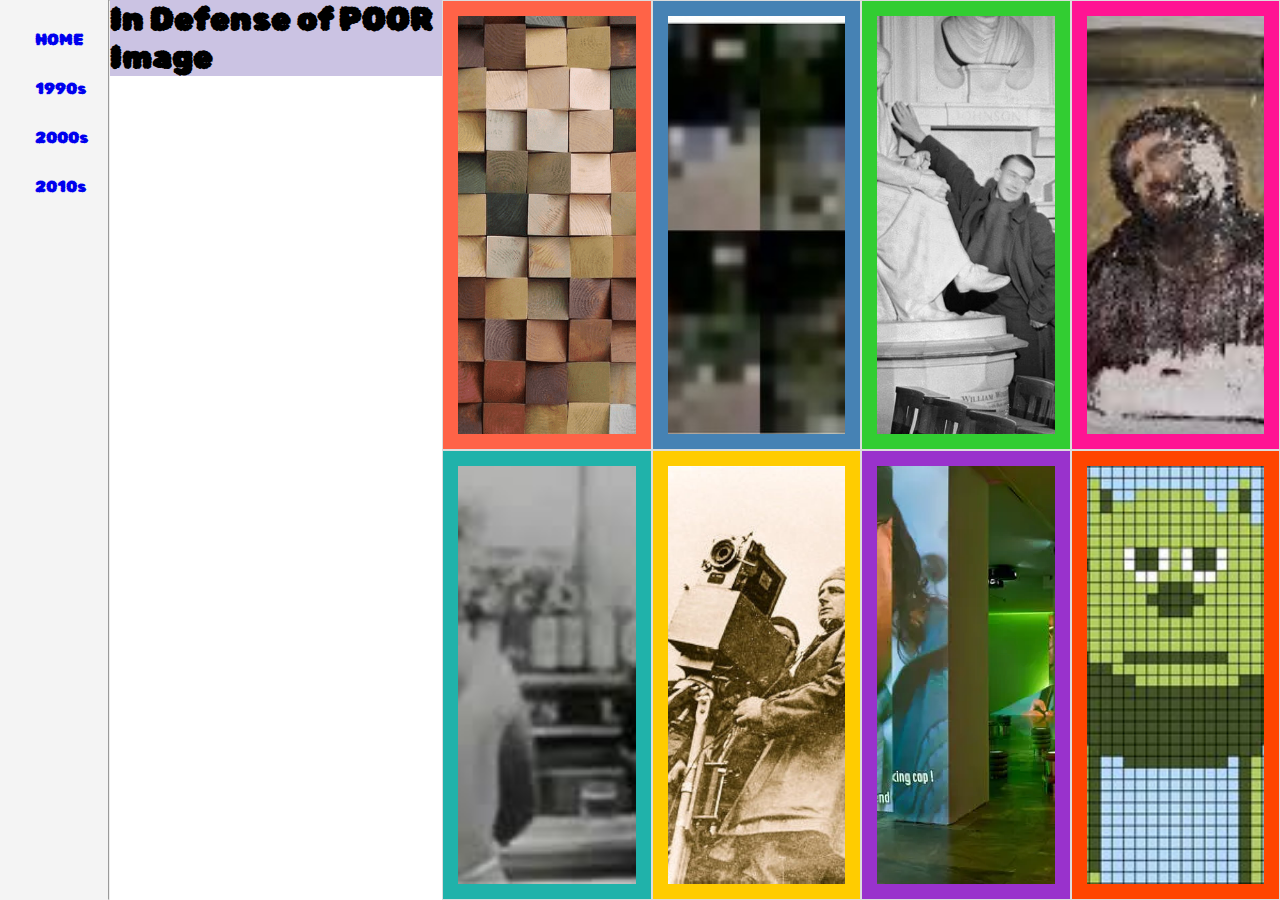
<file: 2010s_index.html>
<!DOCTYPE html>
<html lang="en">
<head>
    <meta charset="UTF-8">
    <meta name="viewport" content="width=device-width, initial-scale=1.0">
    <title>time-traveler-2010s</title>
    <link rel="stylesheet" href="2010s_styles.css">
    <link rel="preconnect" href="https://fonts.googleapis.com">
    <link rel="preconnect" href="https://fonts.googleapis.com">
    <link rel="preconnect" href="https://fonts.gstatic.com" crossorigin>
    <link href="https://fonts.googleapis.com/css2?family=Big+Shoulders+Inline:opsz,wght@10..72,100..900&family=Crimson+Text:ital,wght@0,400;0,600;0,700;1,400;1,600;1,700&family=Inter+Tight:ital,wght@0,100..900;1,100..900&family=Lobster&family=Outfit:wght@100..900&family=Playfair+Display:ital,wght@0,400..900;1,400..900&family=Revalia&family=Rubik+Bubbles&family=Rubik+Iso&family=Smooch+Sans:wght@100..900&display=swap" rel="stylesheet">
</head>
<body>
    <nav> 
        <ul class="nav_bar">
            <li class="nav_bar_two"><a class="nav_bar_three" href="index.html">HOME</a></li>
            <li class="nav_bar_two"><a class="nav_bar_three" href="1990s_index.html">1990s</a></li>
            <li class="nav_bar_two"><a class="nav_bar_three" href="2000s_index.html">2000s</a></li>
            <li class="nav_bar_two"><a class="nav_bar_three" href="2010s_index.html">2010s</a></li>
        </ul>
    </nav>

        
<hr> 

    <div class="intro">
    <h1> In Defense of POOR Image</a>  </h1>
  
</div>

<div class="grid-container">
<div class="grid-column">
    <div class="preview">
        <img src="images/preview1.png" width="100%" />
    </div>
           <blockquote> 
        The poor image is a copy in motion. Its quality is bad, its resolution substandard. As it accelerates, it deteriorates. It is a ghost of an image, a preview, a thumbnail, an errant idea, an itinerant image distributed for free, squeezed through slow digital connections, compressed, reproduced, ripped, remixed, as well as copied and pasted into other channels of distribution.

        The poor image is a rag or a rip; an AVI or a JPEG, a lumpen proletarian in the class society of appearances, ranked and valued according to its resolution. The poor image has been uploaded, downloaded, shared, reformatted, and reedited. It transforms quality into accessibility, exhibition value into cult value, films into clips, contemplation into distraction. The image is liberated from the vaults of cinemas and archives and thrust into digital uncertainty, at the expense of its own substance. The poor image tends towards abstraction: it is a visual idea in its very becoming.
        
        The poor image is an illicit fifth-generation bastard of an original image. Its genealogy is dubious. Its filenames are deliberately misspelled. It often defies patrimony, national culture, or indeed copyright. It is passed on as a lure, a decoy, an index, or as a reminder of its former visual self. It mocks the promises of digital technology. Not only is it often degraded to the point of being just a hurried blur, one even doubts whether it could be called an image at all. Only digital technology could produce such a dilapidated image in the first place.
        
        Poor images are the contemporary Wretched of the Screen, the debris of audiovisual production, the trash that washes up on the digital economies’ shores. They testify to the violent dislocation, transferrals, and displacement of images—their acceleration and circulation within the vicious cycles of audiovisual capitalism. Poor images are dragged around the globe as commodities or their effigies, as gifts or as bounty. They spread pleasure or death threats, conspiracy theories or bootlegs, resistance or stultification. Poor images show the rare, the obvious, and the unbelievable—that is, if we can still manage to decipher it.
       </blockquote>
    
</div>
<div class="grid-column">  
    <div class="preview">
        <img src="images/preview2.jpg">
    </div>
                    
                <blockquote> 
                        
                    1. Low Resolutions 
                    <br> 
                    <img src="images/04.jpg" width="250"height="200">
                    <br>  
                    In one of Woody Allen’s films the main character is out of focus. It’s not a technical problem but some sort of disease that has befallen him: his image is consistently blurred. Since Allen’s character is an actor, this becomes a major problem: he is unable to find work. His lack of definition turns into a material problem. Focus is identified as a class position, a position of ease and privilege, while being out of focus lowers one’s value as an image.

                    The contemporary hierarchy of images, however, is not only based on sharpness, but also and primarily on resolution. Just look at any electronics store and this system, described by Harun Farocki in a notable 2007 interview, becomes immediately apparent.In the class society of images, cinema takes on the role of a flagship store. In flagship stores high-end products are marketed in an upscale environment. More affordable derivatives of the same images circulate as DVDs, on broadcast television or online, as poor images.
                    
                    Obviously, a high-resolution image looks more brilliant and impressive, more mimetic and magic, more scary and seductive than a poor one. It is more rich, so to speak. Now, even consumer formats are increasingly adapting to the tastes of cineastes and esthetes, who insisted on 35 mm film as a guarantee of pristine visuality. The insistence upon analog film as the sole medium of visual importance resounded throughout discourses on cinema, almost regardless of their ideological inflection. It never mattered that these high-end economies of film production were (and still are) firmly anchored in systems of national culture, capitalist studio production, the cult of mostly male genius, and the original version, and thus are often conservative in their very structure. Resolution was fetishized as if its lack amounted to castration of the author. The cult of film gauge dominated even independent film production. The rich image established its own set of hierarchies, with new technologies offering more and more possibilities to creatively degrade it.</p> 
                </blockquote>
</div>
<div class="grid-column">  
    <div class="preview">
        <img src="images/preview3.jpg">
    </div>


 <blockquote> 
                    
2. Resurrection (as Poor Images) 

<img src="images/05.jpg" width="250"height="200">

                    But insisting on rich images also had more serious consequences. A speaker at a recent conference on the film essay refused to show clips from a piece by Humphrey Jennings because no proper film projection was available. Although there was at the speaker’s disposal a perfectly standard DVD player and video projector, the audience was left to imagine what those images might have looked like.

                    In this case the invisibility of the image was more or less voluntary and based on aesthetic premises. But it has a much more general equivalent based on the consequences of neoliberal policies. Twenty or even thirty years ago, the neoliberal restructuring of media production began slowly obscuring non-commercial imagery, to the point where experimental and essayistic cinema became almost invisible. As it became prohibitively expensive to keep these works circulating in cinemas, so were they also deemed too marginal to be broadcast on television. Thus they slowly disappeared not just from cinemas, but from the public sphere as well. Video essays and experimental films remained for the most part unseen save for some rare screenings in metropolitan film museums or film clubs, projected in their original resolution before disappearing again into the darkness of the archive.
                    
                    This development was of course connected to the neoliberal radicalization of the concept of culture as commodity, to the commercialization of cinema, its dispersion into multiplexes, and the marginalization of independent filmmaking. It was also connected to the restructuring of global media industries and the establishment of monopolies over the audiovisual in certain countries or territories. In this way, resistant or non-conformist visual matter disappeared from the surface into an underground of alternative archives and collections, kept alive only by a network of committed organizations and individuals, who would circulate bootlegged VHS copies amongst themselves. Sources for these were extremely rare—tapes moved from hand to hand, depending on word of mouth, within circles of friends and colleagues. With the possibility to stream video online, this condition started to dramatically change. An increasing number of rare materials reappeared on publicly accessible platforms, some of them carefully curated (Ubuweb) and some just a pile of stuff (YouTube).
                    
                    At present, there are at least twenty torrents of Chris Marker’s film essays available online. If you want a retrospective, you can have it. But the economy of poor images is about more than just downloads: you can keep the files, watch them again, even reedit or improve them if you think it necessary. And the results circulate. Blurred AVI files of half-forgotten masterpieces are exchanged on semi-secret P2P platforms. Clandestine cell-phone videos smuggled out of museums are broadcast on YouTube. DVDs of artists’ viewing copies are bartered. Many works of avant-garde, essayistic, and non-commercial cinema have been resurrected as poor images. Whether they like it or not.</blockquote>
</div>
<div class="grid-column"> 
    <div class="preview">
        <img src="images/preview4.jpg" >
    </div>
 
                <blockquote> 
                    
3. Privatization and Piracy 

<img src="images/06.jpg" width="250"height="200">
                    <br> 
                    That rare prints of militant, experimental, and classical works of cinema as well as video art reappear as poor images is significant on another level. Their situation reveals much more than the content or appearance of the images themselves: it also reveals the conditions of their marginalization, the constellation of social forces leading to their online circulation as poor images. Poor images are poor because they are not assigned any value within the class society of images—their status as illicit or degraded grants them exemption from its criteria. Their lack of resolution attests to their appropriation and displacement.

                    Obviously, this condition is not only connected to the neoliberal restructuring of media production and digital technology; it also has to do with the post-socialist and postcolonial restructuring of nation states, their cultures, and their archives. While some nation states are dismantled or fall apart, new cultures and traditions are invented and new histories created. This obviously also affects film archives—in many cases, a whole heritage of film prints is left without its supporting framework of national culture. As I once observed in the case of a film museum in Sarajevo, the national archive can find its next life in the form of a video-rental store. Pirate copies seep out of such archives through disorganized privatization. On the other hand, even the British Library sells off its contents online at astronomical prices.
                    
                    As Kodwo Eshun has noted, poor images circulate partly in the void left by state-cinema organizations who find it too difficult to operate as a 16/35-mm archive or to maintain any kind of distribution infrastructure in the contemporary era. From this perspective, the poor image reveals the decline and degradation of the film essay, or indeed any experimental and non-commercial cinema, which in many places was made possible because the production of culture was considered a task of the state. Privatization of media production gradually grew more important than state controlled/sponsored media production. But, on the other hand, the rampant privatization of intellectual content, along with online marketing and commodification, also enable piracy and appropriation; it gives rise to the circulation of poor images.</blockquote>
</div> 
<div class="grid-column"> 

    <div class="preview">
        <img src="images/preview5.jpg">
    </div>

<blockquote>  
    4. Imperfect Cinema 
                <img src="images/07.jpg"  width="250"height="200">
                <br> 
    The emergence of poor images reminds one of a classic Third Cinema manifesto, For an Imperfect Cinema, by Juan García Espinosa, written in Cuba in the late 1960s. Espinosa argues for an imperfect cinema because, in his words, “perfect cinema—technically and artistically masterful—is almost always reactionary cinema.” The imperfect cinema is one that strives to overcome the divisions of labor within class society. It merges art with life and science, blurring the distinction between consumer and producer, audience and author. It insists upon its own imperfection, is popular but not consumerist, committed without becoming bureaucratic.

                    In his manifesto, Espinosa also reflects on the promises of new media. He clearly predicts that the development of video technology will jeopardize the elitist position of traditional filmmakers and enable some sort of mass film production: an art of the people. Like the economy of poor images, imperfect cinema diminishes the distinctions between author and audience and merges life and art. Most of all, its visuality is resolutely compromised: blurred, amateurish, and full of artifacts.
                    
                    In some way, the economy of poor images corresponds to the description of imperfect cinema, while the description of perfect cinema represents rather the concept of cinema as a flagship store. But the real and contemporary imperfect cinema is also much more ambivalent and affective than Espinosa had anticipated. On the one hand, the economy of poor images, with its immediate possibility of worldwide distribution and its ethics of remix and appropriation, enables the participation of a much larger group of producers than ever before. But this does not mean that these opportunities are only used for progressive ends. Hate speech, spam, and other rubbish make their way through digital connections as well. Digital communication has also become one of the most contested markets—a zone that has long been subjected to an ongoing original accumulation and to massive (and, to a certain extent, successful) attempts at privatization.
                    
                    The networks in which poor images circulate thus constitute both a platform for a fragile new common interest and a battleground for commercial and national agendas. They contain experimental and artistic material, but also incredible amounts of porn and paranoia. While the territory of poor images allows access to excluded imagery, it is also permeated by the most advanced commodification techniques. While it enables the users’ active participation in the creation and distribution of content, it also drafts them into production. Users become the editors, critics, translators, and (co-)authors of poor images.
                    
                    Poor images are thus popular images—images that can be made and seen by the many. They express all the contradictions of the contemporary crowd: its opportunism, narcissism, desire for autonomy and creation, its inability to focus or make up its mind, its constant readiness for transgression and simultaneous submission. Altogether, poor images present a snapshot of the affective condition of the crowd, its neurosis, paranoia, and fear, as well as its craving for intensity, fun, and distraction. The condition of the images speaks not only of countless transfers and reformattings, but also of the countless people who cared enough about them to convert them over and over again, to add subtitles, reedit, or upload them.
                    
                    In this light, perhaps one has to redefine the value of the image, or, more precisely, to create a new perspective for it. Apart from resolution and exchange value, one might imagine another form of value defined by velocity, intensity, and spread. Poor images are poor because they are heavily compressed and travel quickly. They lose matter and gain speed. But they also express a condition of dematerialization, shared not only with the legacy of conceptual art but above all with contemporary modes of semiotic production. Capital’s semiotic turn, as described by Felix Guattari, plays in favor of the creation and dissemination of compressed and flexible data packages that can be integrated into ever-newer combinations and sequences. This flattening-out of visual content—the concept-in-becoming of the images—positions them within a general informational turn, within economies of knowledge that tear images and their captions out of context into the swirl of permanent capitalist deterritorialization. The history of conceptual art describes this dematerialization of the art object first as a resistant move against the fetish value of visibility. Then, however, the dematerialized art object turns out to be perfectly adapted to the semioticization of capital, and thus to the conceptual turn of capitalism. In a way, the poor image is subject to a similar tension. On the one hand, it operates against the fetish value of high resolution. On the other hand, this is precisely why it also ends up being perfectly integrated into an information capitalism thriving on compressed attention spans, on impression rather than immersion, on intensity rather than contemplation, on previews rather than screenings.</blockquote>
</div>

<div class="grid-column">  
    <div class="preview">
        <img src="images/preview6.jpg">
    </div>

<blockquote> 
    <h1> Comrade, what is your visual bond today? </h1>
But, simultaneously, a paradoxical reversal happens. The circulation of poor images creates a circuit, which fulfills the original ambitions of militant and (some) essayistic and experimental cinema—to create an alternative economy of images, an imperfect cinema existing inside as well as beyond and under commercial media streams. In the age of file-sharing, even marginalized content circulates again and reconnects dispersed worldwide audiences.

The poor image thus constructs anonymous global networks just as it creates a shared history. It builds alliances as it travels, provokes translation or mistranslation, and creates new publics and debates. By losing its visual substance it recovers some of its political punch and creates a new aura around it. This aura is no longer based on the permanence of the “original,” but on the transience of the copy. It is no longer anchored within a classical public sphere mediated and supported by the frame of the nation state or corporation, but floats on the surface of temporary and dubious data pools. By drifting away from the vaults of cinema, it is propelled onto new and ephemeral screens stitched together by the desires of dispersed spectators.

The circulation of poor images thus creates “visual bonds,” as Dziga Vertov once called them. This “visual bond” was, according to Vertov, supposed to link the workers of the world with each other. He imagined a sort of communist, visual, Adamic language that could not only inform or entertain, but also organize its viewers. In a sense, his dream has come true, if mostly under the rule of a global information capitalism whose audiences are linked almost in a physical sense by mutual excitement, affective attunement, and anxiety.

But there is also the circulation and production of poor images based on cell phone cameras, home computers, and unconventional forms of distribution. Its optical connections—collective editing, file sharing, or grassroots distribution circuits—reveal erratic and coincidental links between producers everywhere, which simultaneously constitute dispersed audiences.

The circulation of poor images feeds into both capitalist media assembly lines and alternative audiovisual economies. In addition to a lot of confusion and stupefaction, it also possibly creates disruptive movements of thought and affect. The circulation of poor images thus initiates another chapter in the historical genealogy of nonconformist information circuits: Vertov’s “visual bonds,” the internationalist workers pedagogies that Peter Weiss described in The Aesthetics of Resistance, the circuits of Third Cinema and Tricontinentalism, of non-aligned filmmaking and thinking. The poor image—ambivalent as its status may be—thus takes its place in the genealogy of carbon-copied pamphlets, cine-train agit-prop films, underground video magazines and other nonconformist materials, which aesthetically often used poor materials. Moreover, it reactualizes many of the historical ideas associated with these circuits, among others Vertov’s idea of the visual bond.

Imagine somebody from the past with a beret asking you, “Comrade, what is your visual bond today?”

You might answer: it is this link to the present.
</blockquote>
</div>

<div class="grid-column">  
    <div class="preview">
        <img src="images/preview7.png" >
    </div>

    <blockquote>
        <h1> Now!</h1> 
        The poor image embodies the afterlife of many former masterpieces of cinema and video art. It has been expelled from the sheltered paradise that cinema seems to have once been. After being kicked out of the protected and often protectionist arena of national culture, discarded from commercial circulation, these works have become travelers in a digital no-man’s land, constantly shifting their resolution and format, speed and media, sometimes even losing names and credits along the way.

    Now many of these works are back—as poor images, I admit. One could of course argue that this is not the real thing, but then—please, anybody—show me this real thing.
    
    The poor image is no longer about the real thing—the originary original. Instead, it is about its own real conditions of existence: about swarm circulation, digital dispersion, fractured and flexible temporalities. It is about defiance and appropriation just as it is about conformism and exploitation.
    
    In short: it is about reality.</blockquote> 
</div>

<div class="grid-column">  
    <div class="preview">
        <img src="images/preview8.jpg" >
    </div>

    <blockquote>
        <h1> THE END!</h1> <br> 
    <blockquote> Click <a href="https://www.e-flux.com/journal/10/61362/in-defense-of-the-poor-image/"> HERE </a> to see the full article </blockquote> 
</div>
</div>
</body>
</html>
</file>
<file: index.css>
body {
    background-image: url('images/wallpaper.png'); 
    background-size: cover;
    background-position: center;
    background-repeat: no-repeat;
    background-attachment: fixed;
    display: flex;
    justify-content: center;
    align-items: center;
    height: 100vh;
    margin: 0;
    font-family: "Rubik Moonrocks", sans-serif;
}

.image-two { 
  width:100px; 
  height:100px; 
}

.notebook-background {
    background-color: #ffe6f0; 
    padding: 40px;
    border-radius: 20px;
    display: flex;
    justify-content: center;
    align-items: center;
}
.container {
    display: flex;
    align-items: center;
    gap: 10px; 
}

.notebook {
    display: flex;
    flex-direction: column;
    align-items: center;
    justify-content: center;
    position: relative;
    height: 700px; 
    background-color: #fff;
    border-radius: 10px;
    box-shadow: 15px 10px 10px 12px rgba(0, 0, 0, 0.1);
    overflow: hidden;
}

.left-notebook {
    width: 450px; 
}

.left-notebook img{ 
    width: 200px; 
    height:200px; 
}
.page {
  padding: 20px;
  width: 100%;
  height: 100%;
  box-sizing: border-box;
  overflow-y: auto;

  display: flex;
  flex-direction: column;
  align-items: center; 
  justify-content: flex-start;
}

.right-notebook {
  width: 800px;
  position: relative; 
  z-index: 2;
}

.bookmarks {
  position: absolute;
  top: 30%;
  right: 170px; 
  transform: translateY(-50%);
  display: flex;
  flex-direction: column;
  gap: 15px;
  font-size: 20px; 
  z-index: 1;
}
.small{
    font-size : 20px; 
}

.bookmark {
  width: 100px;
  height: 40px;
  background-color: #ffb6c1;
  color: white;
  text-align: center;
  line-height: 40px;
  border-radius: 8px;
  box-shadow: 2px 2px 5px rgba(0,0,0,0.1);
  cursor: pointer;
  transition: transform 0.2s;
}

.bookmark:hover {
  transform: scale(1.05);
  background-color: #ff69b4;
}

h1 {
    font-size: 2rem;
    margin-bottom: 10px;
}

p {
    font-size: 1rem;
    line-height: 1.6;
}

.middle-rectangle {
    position: absolute;
    top: 20%; 
    left: 38%;
    width: 4%;  
    height: 20px;
    background-color: #ccc;  
    border-radius: 25px;  
box-shadow: 5px 5px 5px rgba(0, 0, 0, 0.1);
    transform: translateY(-50%); 
    z-index: 10; 
}

.middle-rectangle-two {
    position: absolute;
    top: 25%; 
    left: 38%;
    width: 4%; 
    height: 20px;
    background-color: #ccc;  
    border-radius: 25px;  
      box-shadow: 5px 5px 5px rgba(0, 0, 0, 0.1);

    transform: translateY(-50%); 
    z-index: 10; 
}

.middle-rectangle-three {
    position: absolute;
    top: 30%; 
    left: 38%;
    width: 4%;  
    height: 20px;
    background-color: #ccc;  
    border-radius: 25px;  
    box-shadow: 5px 5px 5px rgba(0, 0, 0, 0.1);
    transform: translateY(-50%); 
    z-index: 10; 
}

.middle-rectangle-four {
    position: absolute;
    top: 70%;  
    left: 38%;
    width: 4%;  
    height: 20px;
    background-color: #ccc;  
    border-radius: 25px;  
box-shadow: 5px 5px 5px rgba(0, 0, 0, 0.1);
    transform: translateY(-50%); 
    z-index: 10; 
}

.middle-rectangle-five {
    position: absolute;
    top: 75%; 
    left: 38%;
    width: 4%;
    height: 20px;
    background-color: #ccc;  
    border-radius: 25px;  
box-shadow: 5px 5px 5px rgba(0, 0, 0, 0.1);
    transform: translateY(-50%); 
    z-index: 10; 
}

.middle-rectangle-six {
    position: absolute;
    top: 80%; 
    left: 38%;
    width: 4%;  
    height: 20px;
    background-color: #ccc;  
    border-radius: 25px;  
box-shadow: 5px 5px 5px rgba(0, 0, 0, 0.1);
    transform: translateY(-50%); 
    z-index: 10; 
}

.glide-container {
  position: absolute;
  top: 20px;
  width: 100%;
  overflow: hidden;
  z-index: 100;

}

.gliding-text {
  display: inline-block;
  padding-left: 100%;
  animation: glide 30s linear infinite;
  font-size: 24px;
  color: #ff69b4;
  white-space: nowrap;
}

@keyframes glide {
  0% {
    transform: translateX(-100%);
  }
  100% {
    transform: translateX(100%);
  }
}
</file>
<file: 2000s/2000s_styles.css>
body { 
    overflow-x: hidden;
}
*{ 
    cursor: url('images/12.png'), auto;
    
}

body, ul {
    margin: 0;
    padding: 0;
    
}



nav {
    text-align: left; 
    background-image: url('images/09.jpg'); 
    background-size: cover; 
    background-position: center; 
    background-repeat: no-repeat;
    
}

.nav_bar {
    list-style-type: none; 
}

.nav_bar_two {
    display: inline-block;
}

.nav_bar_three {
    font-family: "Revalia", sans-serif;
    margin-top: 100px;
    width: 200px;
    margin-left: 5px;
    display: block;
    padding: 10px 30px;
    background-color: #FF69B4;
    color: white;
    text-decoration: none;
    border-top-left-radius: 20px;
    border-top-right-radius: 20px;
    border-bottom-left-radius: 0;
    border-bottom-right-radius: 0;
    font-size: 16px;
    transition: background-color 0.3s ease;
}

.nav_bar_three:hover {
    background-color: #d90166;
}

.box_one{ 
    width:100%; 
    height:30px; 
    background-color: #d90166;
}

.title { 
    font-family: "Rubik Iso", system-ui;
    text-align: center;
    font-size: 50px;
    color:  #d90166;
}
@keyframes slideInLeft {
    from {
        transform: translateX(-350px);
        opacity: 0; 
    }
    to {
        transform: translateX(0); 
        opacity: 1; 
    }
}

@keyframes slideInRight {
    from {
        transform: translateX(350px);
        opacity: 0; 
    }
    to {
        transform: translateX(0); 
        opacity: 1; 
    }
}
/* https://animate.style/ & https://www.w3schools.com/css/css3_animations.asp */
.h1s{ 
    text-align: center;
    font-size: 25px;
}

.images {
    width : 400px; 


}
.left-box {
    position: absolute; 
    top: 300px; 
    left: 40px; 
    width: 500px; 
    height: 400px; 
    background-color: white;
    border: 5px solid #d90166;
    z-index: 1;
    animation: slideInLeft 1.2s ease-out forwards;
    overflow-y: scroll;
    font-family: "Outfit", sans-serif;

}

.left-two-box{ 
    position:absolute; 
    background-color:#FF69B4 ;
    width:520px; 
    height:270px;
    top: 500px; 
    left: 70px;
}
#middle_pic{ 
    position: absolute; 
    left:600px;
    width: 550px;     z-index: 3;
    height: 450px;
    border-radius: 50%; 
    box-shadow: 0px 4px 12px rgba(0, 0, 0, 0.3);
}
.right-box {
    position: absolute; 
    top: 430px; 
    right: 50px; 
    width: 550px;
    overflow-x: hidden;   
    height: 400px; 
    background-color: white;
    border: 5px solid #d90166;
    z-index: 5;
    font-family: "Outfit", sans-serif;
    overflow-y: scroll;
    animation: slideInRight 1.2s ease-out forwards;
}

.right-box img { 
margin: 0 80px ; 
    width : 380px; 
}
.right-two-box{ 
    position:absolute; 
    background-color:#FF69B4 ;
    width: 500px; 
    height:300px;
    top: 360px; 
    right: 160px; 
    z-index: 0;

}

.left-three-box {
    position: absolute; 
    top: 850px; 
    left: 40px; 
    width: 500px; 
    height: 400px; 
    background-color: white;
    border: 5px solid #d90166;
    z-index: 10;
    overflow-y: scroll;
    overflow-x: hidden;  
    font-family: "Outfit", sans-serif;
    transform: translateX(-350px); 
    opacity: 0;
    animation: slideInLeft 1.2s ease-out forwards;
    animation-delay: 2s;  }


    .left-three-box img { 
        margin: 0 80px ; 
            width : 380px; 
        }

.left-four-box{ 
    position:absolute; 
    background-color:#FF69B4 ;
    width: 500px; 
    height:300px;
    top: 800px; 
    left: 110px; 
    z-index: 0;
}


.right-three-box {
    position: absolute; 
    top: 250px; 
    left: 470px; 
    width: 500px; 
    height: 400px; 
    background-color: white;
    border: 5px solid #d90166;
    z-index: 10;
    overflow-y: scroll;
    font-family: "Outfit", sans-serif;
    transform: translateX(350px); 
    opacity: 0;
    animation: slideInRight 1.2s ease-out forwards;
    animation-delay: 2.5s; 
}
.right-three-box img { 
    margin: 0 80px ; 
        width : 380px; 
    }

.right-four-box{ 
    position:absolute; 
    background-color:#FF69B4 ;
    width: 550px; 
    height:500px;
    top: 230px; 
    left: 540px; 
    z-index: 0;
}



.left-five-box {
    position: absolute; 
    top: -80px; 
    left: 490px; 
    width: 500px; 
    height: 400px; 
    overflow-x: hidden;
    background-color: white;
    border: 5px solid #d90166;
    z-index: 10;
    overflow-y: scroll;
    font-family: "Outfit", sans-serif;
    transform: translateX(350px); 
    opacity: 0;
    animation: slideInRight 1.2s ease-out forwards;
    animation-delay: 3s; 
}
/* https://developer.mozilla.org/en-US/docs/Web/CSS/overflow */

.left-five-box img { 
    margin: 0 80px ; 
        width : 380px; 
    }

    .left-six-box{ 
        position:absolute; 
        background-color:#FF69B4 ;
        width: 500px; 
        height: 400px;
        top: 20px; 
        left: 700px; 
        z-index: 0;
    }
    .bouncer {
        position: fixed;
        top: 0;
        left: 0;
        width: 300px;
        height: 300px;
        z-index: 99999999; 
        pointer-events: none; 
        animation: bounce-around 10s linear infinite alternate;
        will-change: top, left, transform;

      }
      
      a {
        pointer-events: auto;
      }

      .bouncer img {
        width: 100%;
        height: auto;
        display: block;
      }
      
      @keyframes bounce-around {
        0% {
          top: 0;
          left: 0;
        }
        25% {
          top: 0;
          left: 800px;
        }
        50% {
          top: 100px;
          left: 500px;
        }
        75% {
          top: 400px;
          left: 700px;
        }
        100% {
          top: 500px;
          left: 100px;
        }
      }
</file>
<file: 2010s/2010s_styles.css>
* {
    box-sizing: border-box;
    margin: 0;
    padding: 0;
}


body {
    display: flex;
    height: 100vh;
    width: 100%;  
}


nav {
    width: 10%; 
    height: 100vh; 
    background-color: #f4f4f4;
    padding: 20px;
    display: flex;
    flex-direction: column;
    justify-content: flex-start;
    position: relative;
    overflow: auto;
    
}

.nav_bar {
    list-style: none;
    
    padding: 0;
    margin: 0;
}

.nav_bar_three {
    display: block;
    padding: 10px 15px;
    font-family: "Rubik Bubbles", system-ui;
    margin-bottom: 10px;
    text-decoration: none;
    border: none;
    border-radius: 5px;
    text-align: center;
    font-weight: 500;
    transition: background-color 0.3s ease;
}

.nav_bar_three:hover {
    background-color: #3700b3;
}


nav h1 {
    margin: 0; 
    padding: 0; 
    font-size: 1.5rem;
    color: #333;
    
}
@keyframes floatBounce {
    0%   { transform: translateY(0); }
    50%  { transform: translateY(700px); }
    100% { transform: translateY(0); }
  }
  
  .nav_bar_three {
    animation: floatBounce 15s ease-in-out infinite;
  }
  
  @keyframes zigZagBounce {
    0%   { transform: translate(0, 0); }
    10%  { transform: translate(20px, 100px); }
    20%  { transform: translate(-20px, 200px); }
    30%  { transform: translate(20px, 300px); }
    40%  { transform: translate(-20px, 400px); }
    50%  { transform: translate(20px, 500px); }
    60%  { transform: translate(-20px, 600px); }
    70%  { transform: translate(20px, 750px); }
    80%  { transform: translate(-20px, 600px); }
    85%  { transform: translate(20px, 500px); }
    90%  { transform: translate(-20px, 300px); }
    95%  { transform: translate(20px, 100px); }
    100% { transform: translate(0, 0); }
  }
  /* https://developer.mozilla.org/en-US/docs/Web/CSS/@keyframes */
  
  .intro h1 {
    animation: zigZagBounce 15s ease-in-out infinite;
    display: inline-block;
    position: relative;
  }
  

.grid-container {
    width: 85%; 
    height: 100vh;
    display: grid;
    grid-template-columns: repeat(4, 1fr);
    grid-template-rows: 1fr 1fr; 
    gap: 0px; 
    padding-left: 0; 
    overflow-x: hidden; 
}


.grid-column {
    padding: 0;             
    margin: 0;
    background-color: #f1f1f1;
    padding: 15px;
    border: 1px solid #ddd;
    height: 100%; 
    display: flex;
    flex-direction: column;
    justify-content: flex-start;
    overflow-y: auto; 
    max-height: 100%; 
}


.grid-column p {
    margin-top: 0; 
    padding: 0;
    overflow: hidden; 
    white-space: nowrap; 
}

.grid-column .preview {
    display: block;
}

.grid-column blockquote {
    display: none;
    overflow-y: auto;
    height: 100%;
}


.grid-column:hover .preview {
    display: none;
}

.grid-column:hover blockquote {
    display: block;
}

.intro h1 { 
    font-family: "Rubik Bubbles", system-ui;
    background-color: #CBC3E3;
}
.grid-column .preview {
    flex: 1;                
    display: flex;
    flex-direction: column;
    justify-content: center;
    align-items: center;
}

/* https://www.w3schools.com/howto/howto_css_image_overlay.asp */

.grid-column .preview img {
    width: 100%;
    height: 100%;
    object-fit: cover; 
}
.grid-column:nth-child(1) {
    background-color: #ff6347; 
}

.grid-column:nth-child(2) {
    background-color: #4682b4; 
}

.grid-column:nth-child(3) {
    background-color: #32cd32; 
}

.grid-column:nth-child(4) {
    background-color: #ff1493;
}

.grid-column:nth-child(5) {
    background-color: #20b2aa; 
}

.grid-column:nth-child(6) {
    background-color: #ffcc00; 
}

.grid-column:nth-child(7) {
    background-color: #9932cc; 
}

.grid-column:nth-child(8) {
    background-color: #ff4500; 
}
</file>
<file: 2000s_styles.css>
body { 
    overflow-x: hidden;
}
*{ 
    cursor: url('images/12.png'), auto;
    
}

body, ul {
    margin: 0;
    padding: 0;
    
}



nav {
    text-align: left; 
    background-image: url('images/09.jpg'); 
    background-size: cover; 
    background-position: center; 
    background-repeat: no-repeat;
    
}

.nav_bar {
    list-style-type: none; 
}

.nav_bar_two {
    display: inline-block;
}

.nav_bar_three {
    font-family: "Revalia", sans-serif;
    margin-top: 100px;
    width: 200px;
    margin-left: 5px;
    display: block;
    padding: 10px 30px;
    background-color: #FF69B4;
    color: white;
    text-decoration: none;
    border-top-left-radius: 20px;
    border-top-right-radius: 20px;
    border-bottom-left-radius: 0;
    border-bottom-right-radius: 0;
    font-size: 16px;
    transition: background-color 0.3s ease;
}

.nav_bar_three:hover {
    background-color: #d90166;
}

.box_one{ 
    width:100%; 
    height:30px; 
    background-color: #d90166;
}

.title { 
    font-family: "Rubik Iso", system-ui;
    text-align: center;
    font-size: 50px;
    color:  #d90166;
}
@keyframes slideInLeft {
    from {
        transform: translateX(-350px); /* Off-screen to the left */
        opacity: 0; /* Start invisible */
    }
    to {
        transform: translateX(0); /* Move to original position */
        opacity: 1; /* Fade in */
    }
}

@keyframes slideInRight {
    from {
        transform: translateX(350px); /* Off-screen to the right */
        opacity: 0; /* Start invisible */
    }
    to {
        transform: translateX(0); /* Move to original position */
        opacity: 1; /* Fade in */
    }
}

.h1s{ 
    text-align: center;
    font-size: 25px;
}

.images {
    width : 400px; 


}
.left-box {
    position: absolute; 
    top: 300px; 
    left: 40px; 
    width: 500px; 
    height: 400px; 
    background-color: white;
    border: 5px solid #d90166;
    z-index: 1;
    animation: slideInLeft 1.2s ease-out forwards;
    overflow-y: scroll;
    font-family: "Outfit", sans-serif;

}

.left-two-box{ 
    position:absolute; 
    background-color:#FF69B4 ;
    width:520px; 
    height:270px;
    top: 500px; 
    left: 70px;
}
#middle_pic{ 
    position: absolute; 
    left:600px;
    width: 550px;     z-index: 3;
    height: 450px;
    border-radius: 50%; 
    box-shadow: 0px 4px 12px rgba(0, 0, 0, 0.3);
}
.right-box {
    position: absolute; 
    top: 430px; 
    right: 50px; 
    width: 550px;
    overflow-x: hidden;   
    height: 400px; 
    background-color: white;
    border: 5px solid #d90166;
    z-index: 5;
    font-family: "Outfit", sans-serif;
    overflow-y: scroll;
    animation: slideInRight 1.2s ease-out forwards;
}

.right-box img { 
margin: 0 80px ; 
    width : 380px; 
}
.right-two-box{ 
    position:absolute; 
    background-color:#FF69B4 ;
    width: 500px; 
    height:300px;
    top: 360px; 
    right: 160px; 
    z-index: 0;

}

.left-three-box {
    position: absolute; 
    top: 850px; 
    left: 40px; 
    width: 500px; 
    height: 400px; 
    background-color: white;
    border: 5px solid #d90166;
    z-index: 10;
    overflow-y: scroll;
    overflow-x: hidden;  
    font-family: "Outfit", sans-serif;
    transform: translateX(-350px); 
    opacity: 0;
    animation: slideInLeft 1.2s ease-out forwards;
    animation-delay: 2s;  }


    .left-three-box img { 
        margin: 0 80px ; 
            width : 380px; 
        }

.left-four-box{ 
    position:absolute; 
    background-color:#FF69B4 ;
    width: 500px; 
    height:300px;
    top: 800px; 
    left: 110px; 
    z-index: 0;
}


.right-three-box {
    position: absolute; 
    top: 250px; 
    left: 470px; 
    width: 500px; 
    height: 400px; 
    background-color: white;
    border: 5px solid #d90166;
    z-index: 10;
    overflow-y: scroll;
    font-family: "Outfit", sans-serif;
    transform: translateX(350px); 
    opacity: 0;
    animation: slideInRight 1.2s ease-out forwards;
    animation-delay: 2.5s; 
}
.right-three-box img { 
    margin: 0 80px ; 
        width : 380px; 
    }

.right-four-box{ 
    position:absolute; 
    background-color:#FF69B4 ;
    width: 550px; 
    height:500px;
    top: 230px; 
    left: 540px; 
    z-index: 0;
}



.left-five-box {
    position: absolute; 
    top: -80px; 
    left: 490px; 
    width: 500px; 
    height: 400px; 
    overflow-x: hidden;
    background-color: white;
    border: 5px solid #d90166;
    z-index: 10;
    overflow-y: scroll;
    font-family: "Outfit", sans-serif;
    transform: translateX(350px); 
    opacity: 0;
    animation: slideInRight 1.2s ease-out forwards;
    animation-delay: 3s; 
}

.left-five-box img { 
    margin: 0 80px ; 
        width : 380px; 
    }

    .left-six-box{ 
        position:absolute; 
        background-color:#FF69B4 ;
        width: 500px; 
        height: 400px;
        top: 20px; 
        left: 700px; 
        z-index: 0;
    }
    .bouncer {
        position: fixed;
        top: 0;
        left: 0;
        width: 300px;
        height: 300px;
        z-index: 99999999; 
        pointer-events: none; 
        animation: bounce-around 10s linear infinite alternate;
        will-change: top, left, transform;

      }
      
      a {
        pointer-events: auto;
      }

      .bouncer img {
        width: 100%;
        height: auto;
        display: block;
      }
      
      @keyframes bounce-around {
        0% {
          top: 0;
          left: 0;
        }
        25% {
          top: 0;
          left: 800px;
        }
        50% {
          top: 100px;
          left: 500px;
        }
        75% {
          top: 400px;
          left: 700px;
        }
        100% {
          top: 500px;
          left: 100px;
        }
      }
</file>
<file: 2010s_styles.css>
* {
    box-sizing: border-box;
    margin: 0;
    padding: 0;
}


body {
    display: flex;
    height: 100vh;
    width: 100%;  
}


nav {
    width: 10%; 
    height: 100vh; 
    background-color: #f4f4f4;
    padding: 20px;
    display: flex;
    flex-direction: column;
    justify-content: flex-start;
    position: relative;
    overflow: auto;
    
}

.nav_bar {
    list-style: none;
    
    padding: 0;
    margin: 0;
}

.nav_bar_three {
    display: block;
    padding: 10px 15px;
    font-family: "Rubik Bubbles", system-ui;
    margin-bottom: 10px;
    text-decoration: none;
    border: none;
    border-radius: 5px;
    text-align: center;
    font-weight: 500;
    transition: background-color 0.3s ease;
}

.nav_bar_three:hover {
    background-color: #3700b3;
}


nav h1 {
    margin: 0; 
    padding: 0; 
    font-size: 1.5rem;
    color: #333;
    
}
@keyframes floatBounce {
    0%   { transform: translateY(0); }
    50%  { transform: translateY(700px); }
    100% { transform: translateY(0); }
  }
  
  .nav_bar_three {
    animation: floatBounce 15s ease-in-out infinite;
  }
  
  @keyframes zigZagBounce {
    0%   { transform: translate(0, 0); }
    10%  { transform: translate(20px, 100px); }
    20%  { transform: translate(-20px, 200px); }
    30%  { transform: translate(20px, 300px); }
    40%  { transform: translate(-20px, 400px); }
    50%  { transform: translate(20px, 500px); }
    60%  { transform: translate(-20px, 600px); }
    70%  { transform: translate(20px, 750px); }
    80%  { transform: translate(-20px, 600px); }
    85%  { transform: translate(20px, 500px); }
    90%  { transform: translate(-20px, 300px); }
    95%  { transform: translate(20px, 100px); }
    100% { transform: translate(0, 0); }
  }
  
  .intro h1 {
    animation: zigZagBounce 15s ease-in-out infinite;
    display: inline-block;
    position: relative;
  }
  

.grid-container {
    width: 85%; 
    height: 100vh;
    display: grid;
    grid-template-columns: repeat(4, 1fr);
    grid-template-rows: 1fr 1fr; 
    gap: 0px; 
    padding-left: 0; 
    overflow-x: hidden; 
}


.grid-column {
    padding: 0;             
    margin: 0;
    background-color: #f1f1f1;
    padding: 15px;
    border: 1px solid #ddd;
    height: 100%; 
    display: flex;
    flex-direction: column;
    justify-content: flex-start;
    overflow-y: auto; 
    max-height: 100%; 
}


.grid-column p {
    margin-top: 0; 
    padding: 0;
    overflow: hidden; 
    white-space: nowrap; 
}

.grid-column .preview {
    display: block;
}

.grid-column blockquote {
    display: none;
    overflow-y: auto;
    height: 100%;
}


.grid-column:hover .preview {
    display: none;
}

.grid-column:hover blockquote {
    display: block;
}

.intro h1 { 
    font-family: "Rubik Bubbles", system-ui;
    background-color: #CBC3E3;
}
.grid-column .preview {
    flex: 1;                
    display: flex;
    flex-direction: column;
    justify-content: center;
    align-items: center;
}


.grid-column .preview img {
    width: 100%;
    height: 100%;
    object-fit: cover; 
}
.grid-column:nth-child(1) {
    background-color: #ff6347; 
}

.grid-column:nth-child(2) {
    background-color: #4682b4; 
}

.grid-column:nth-child(3) {
    background-color: #32cd32; 
}

.grid-column:nth-child(4) {
    background-color: #ff1493;
}

.grid-column:nth-child(5) {
    background-color: #20b2aa; 
}

.grid-column:nth-child(6) {
    background-color: #ffcc00; 
}

.grid-column:nth-child(7) {
    background-color: #9932cc; 
}

.grid-column:nth-child(8) {
    background-color: #ff4500; 
}
</file>
